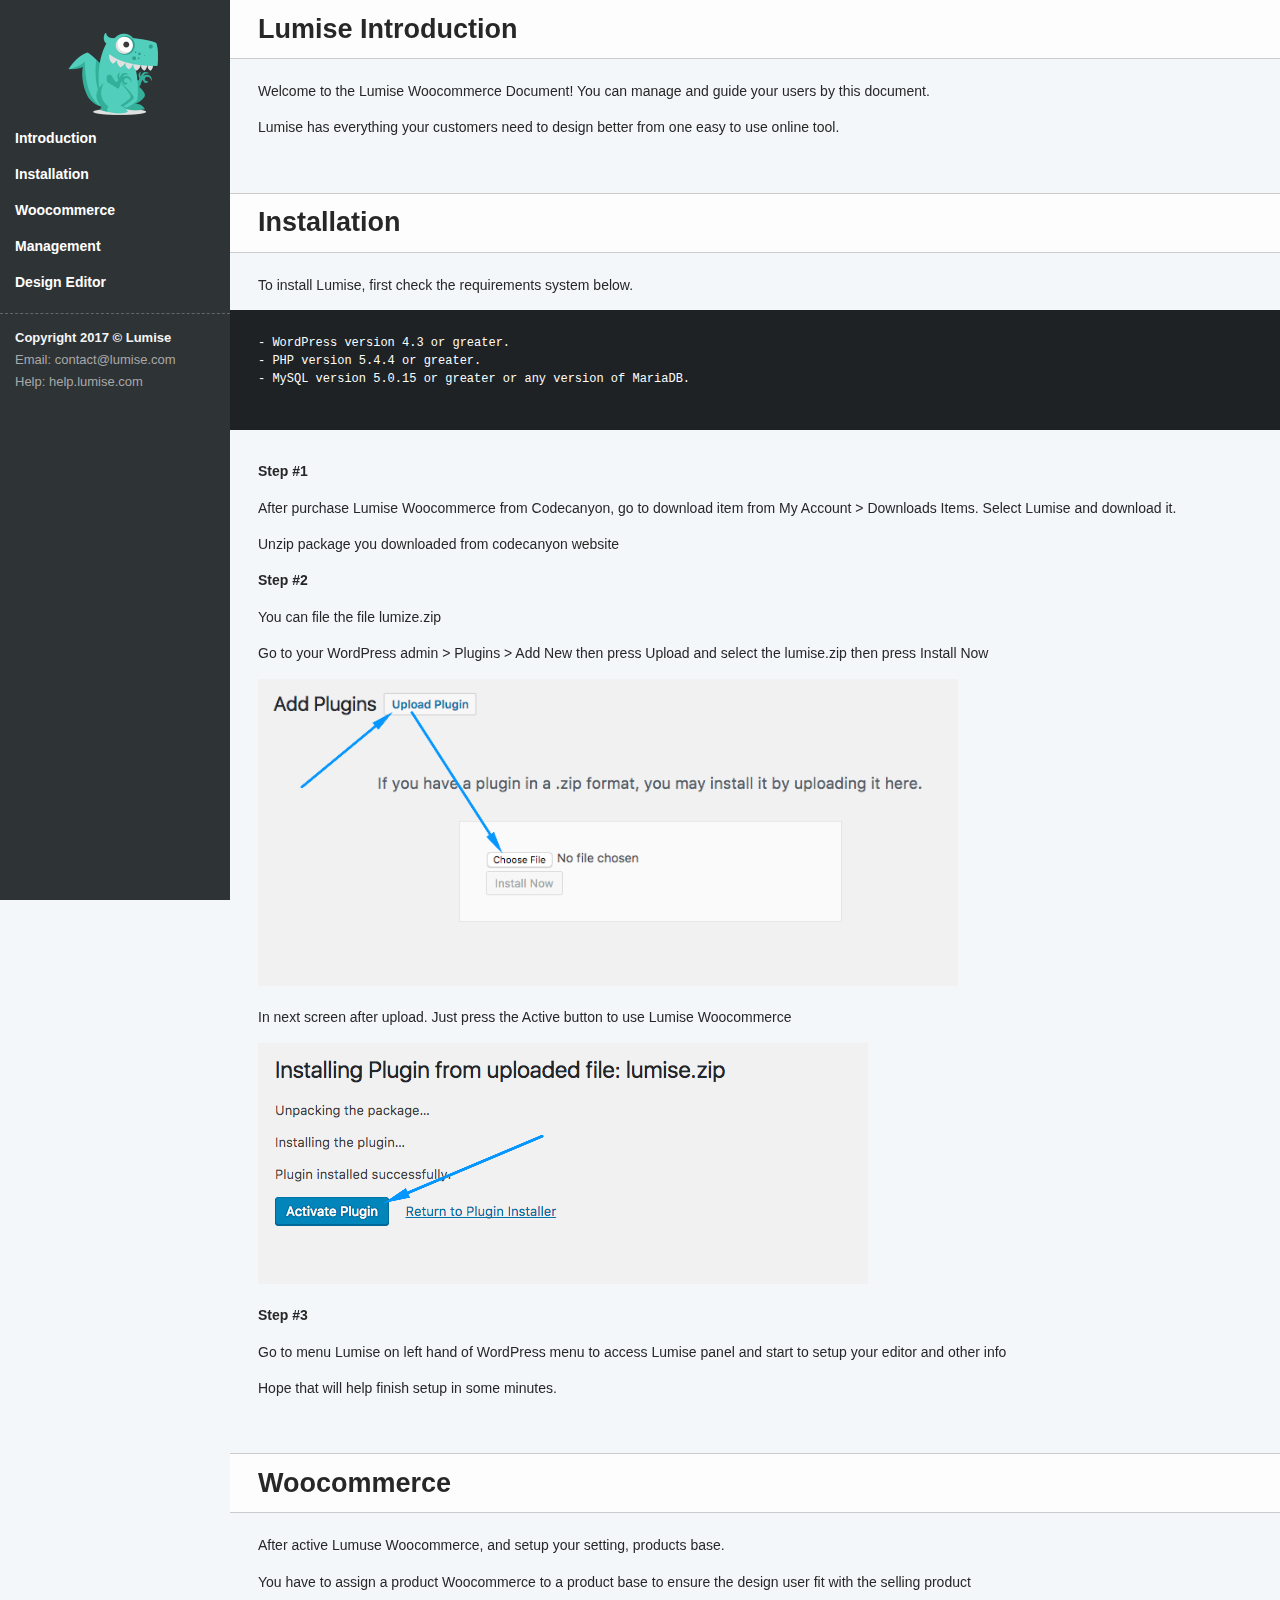
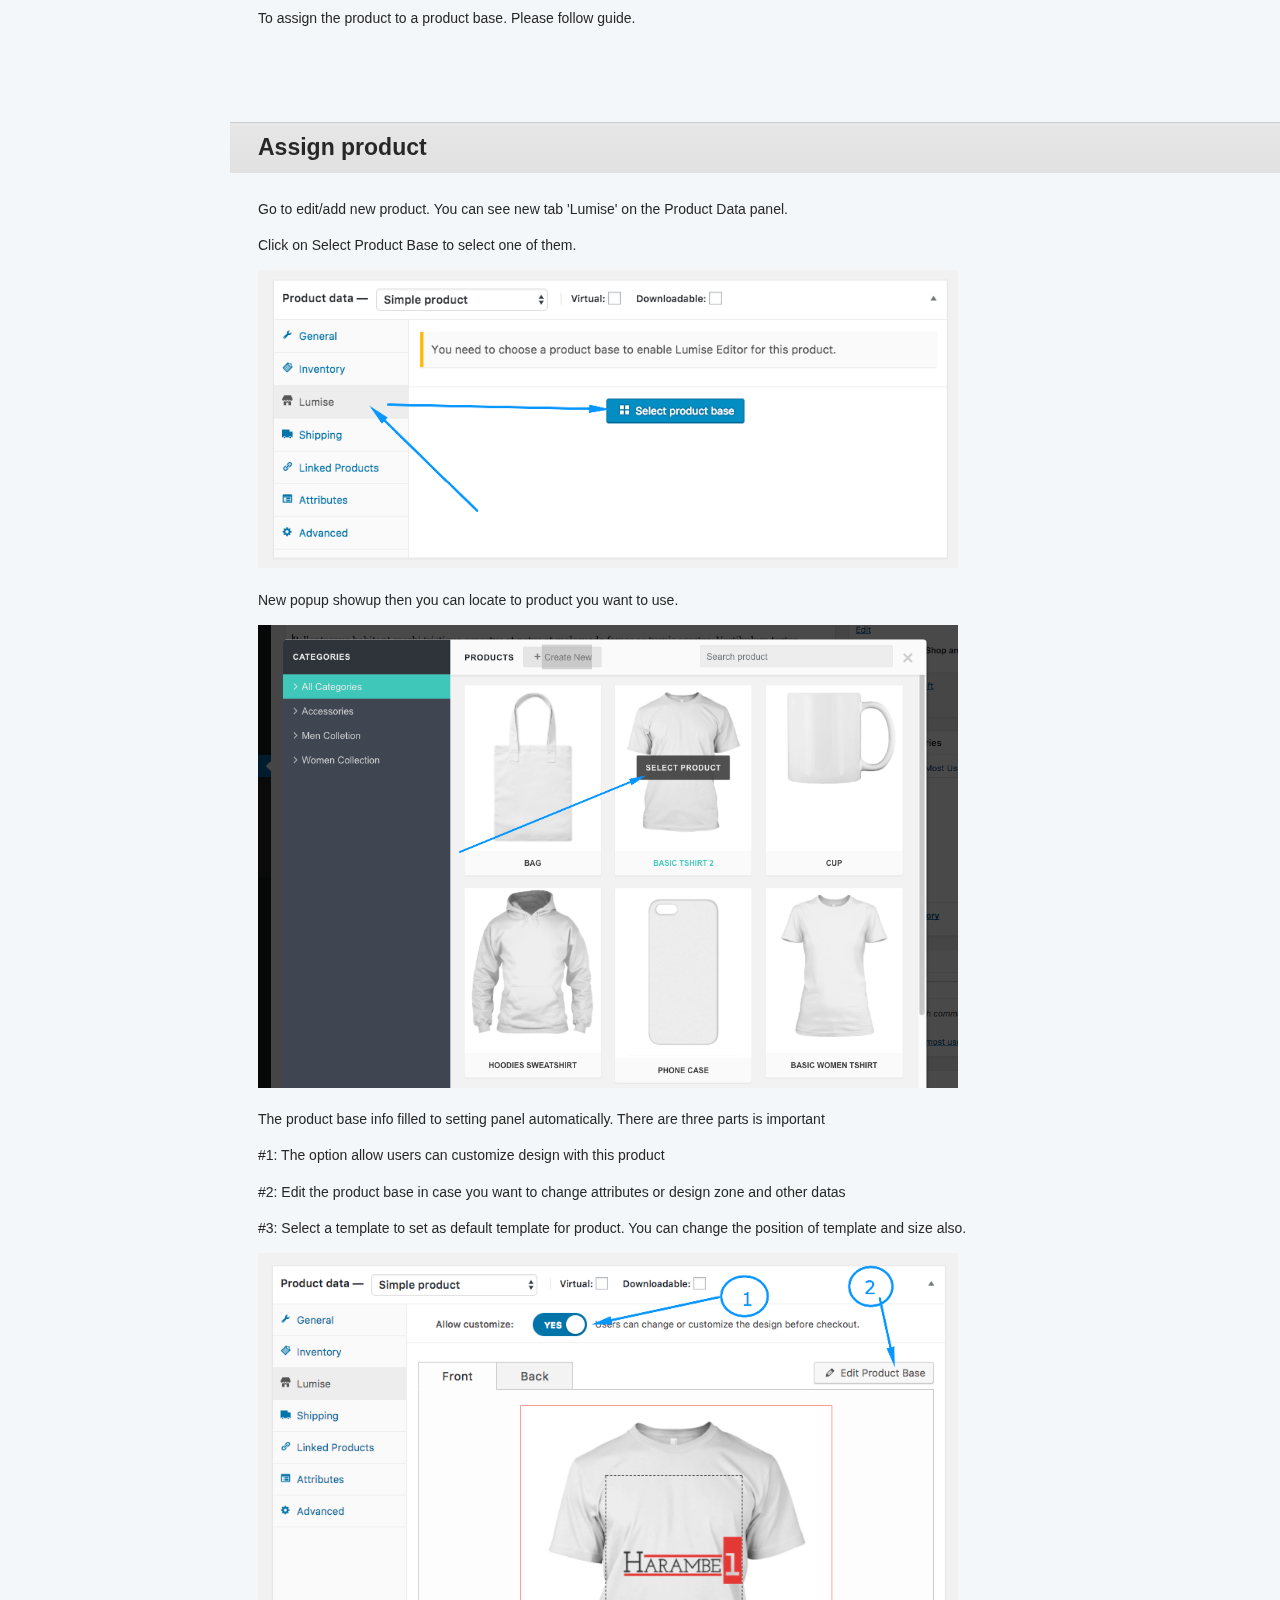
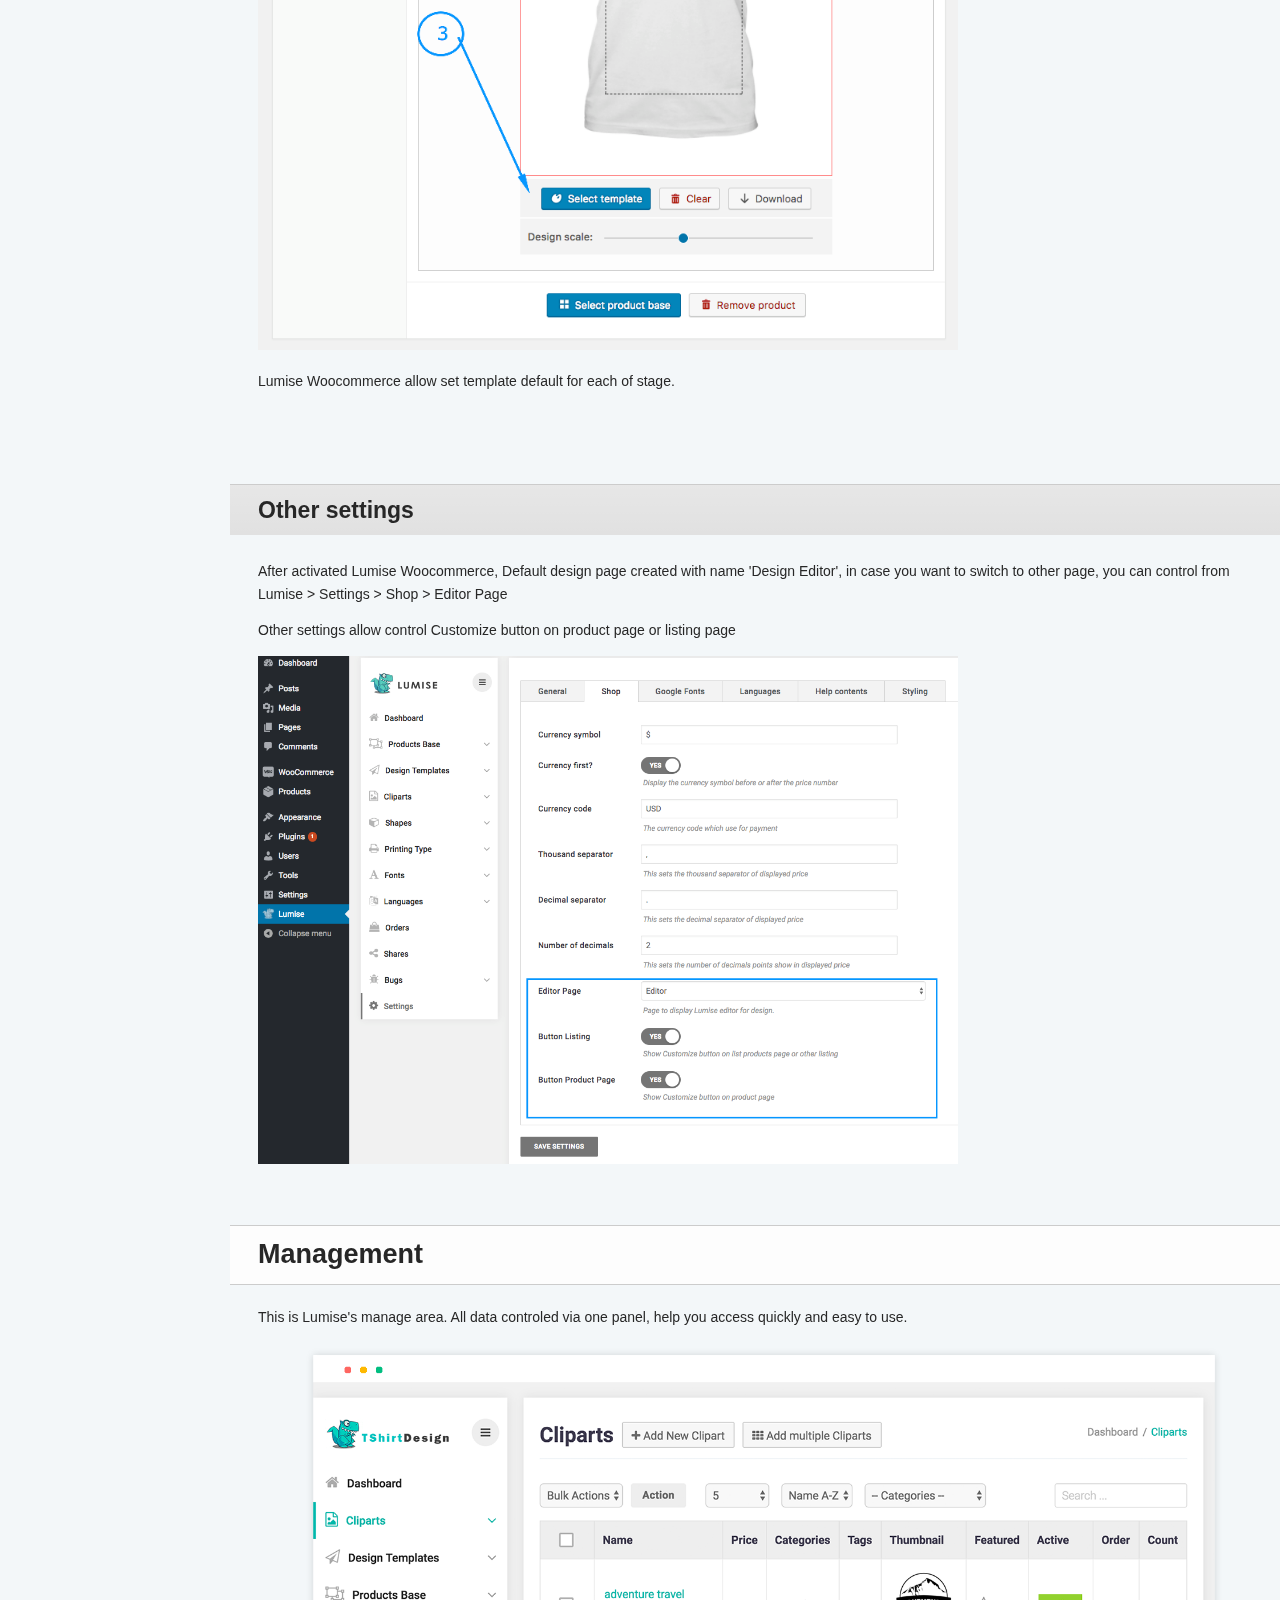
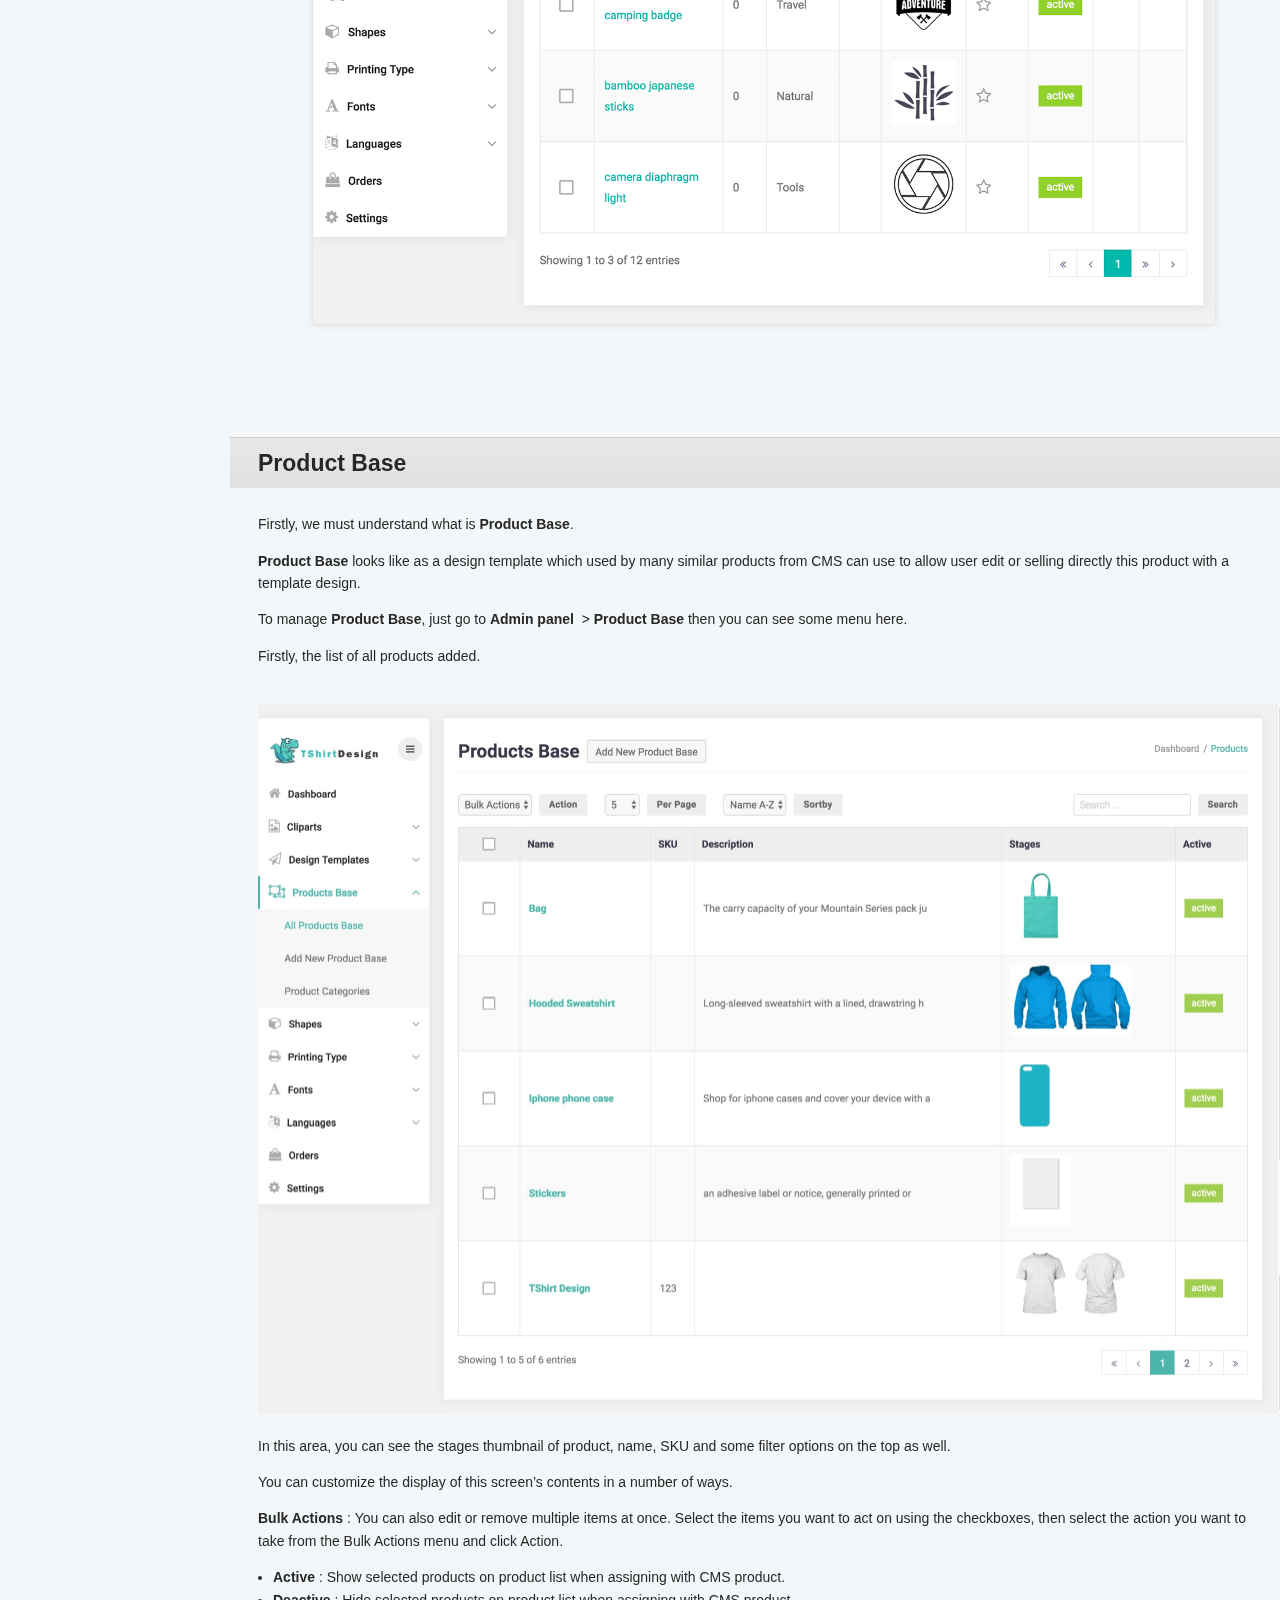
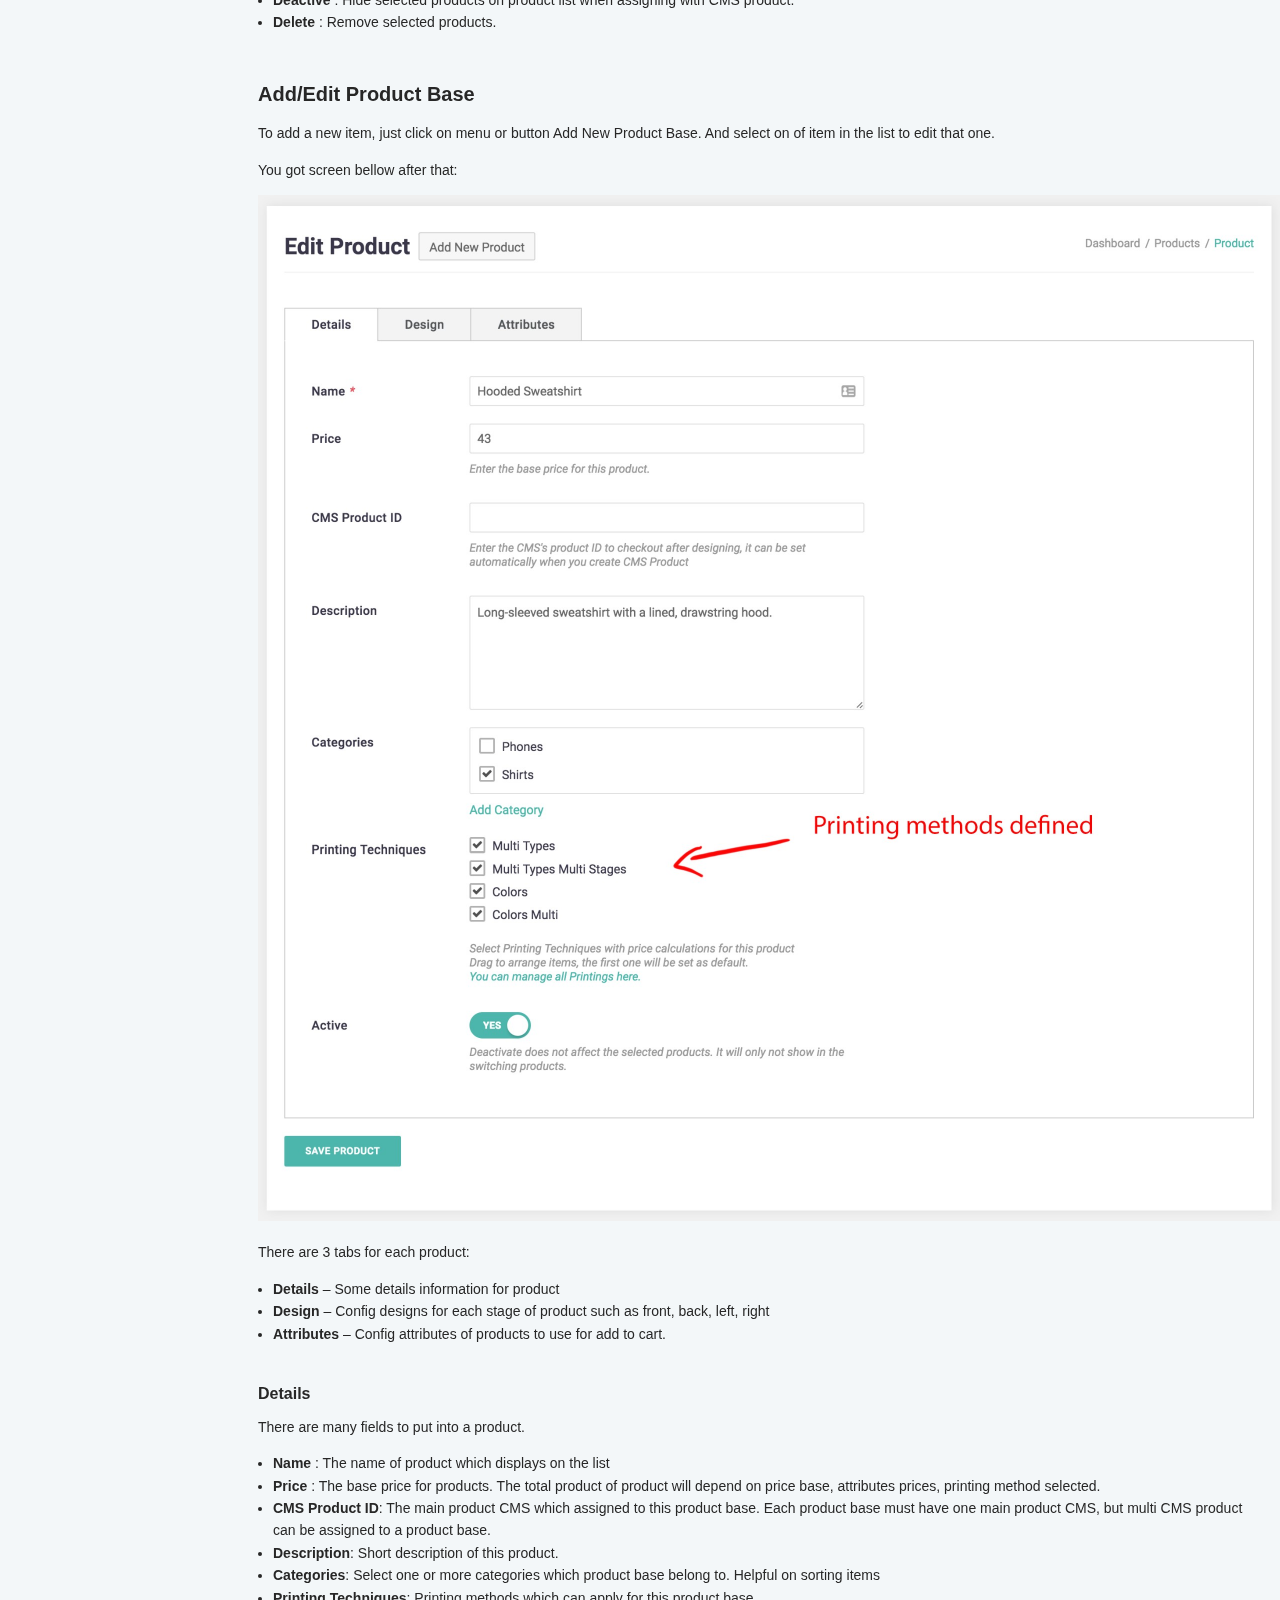
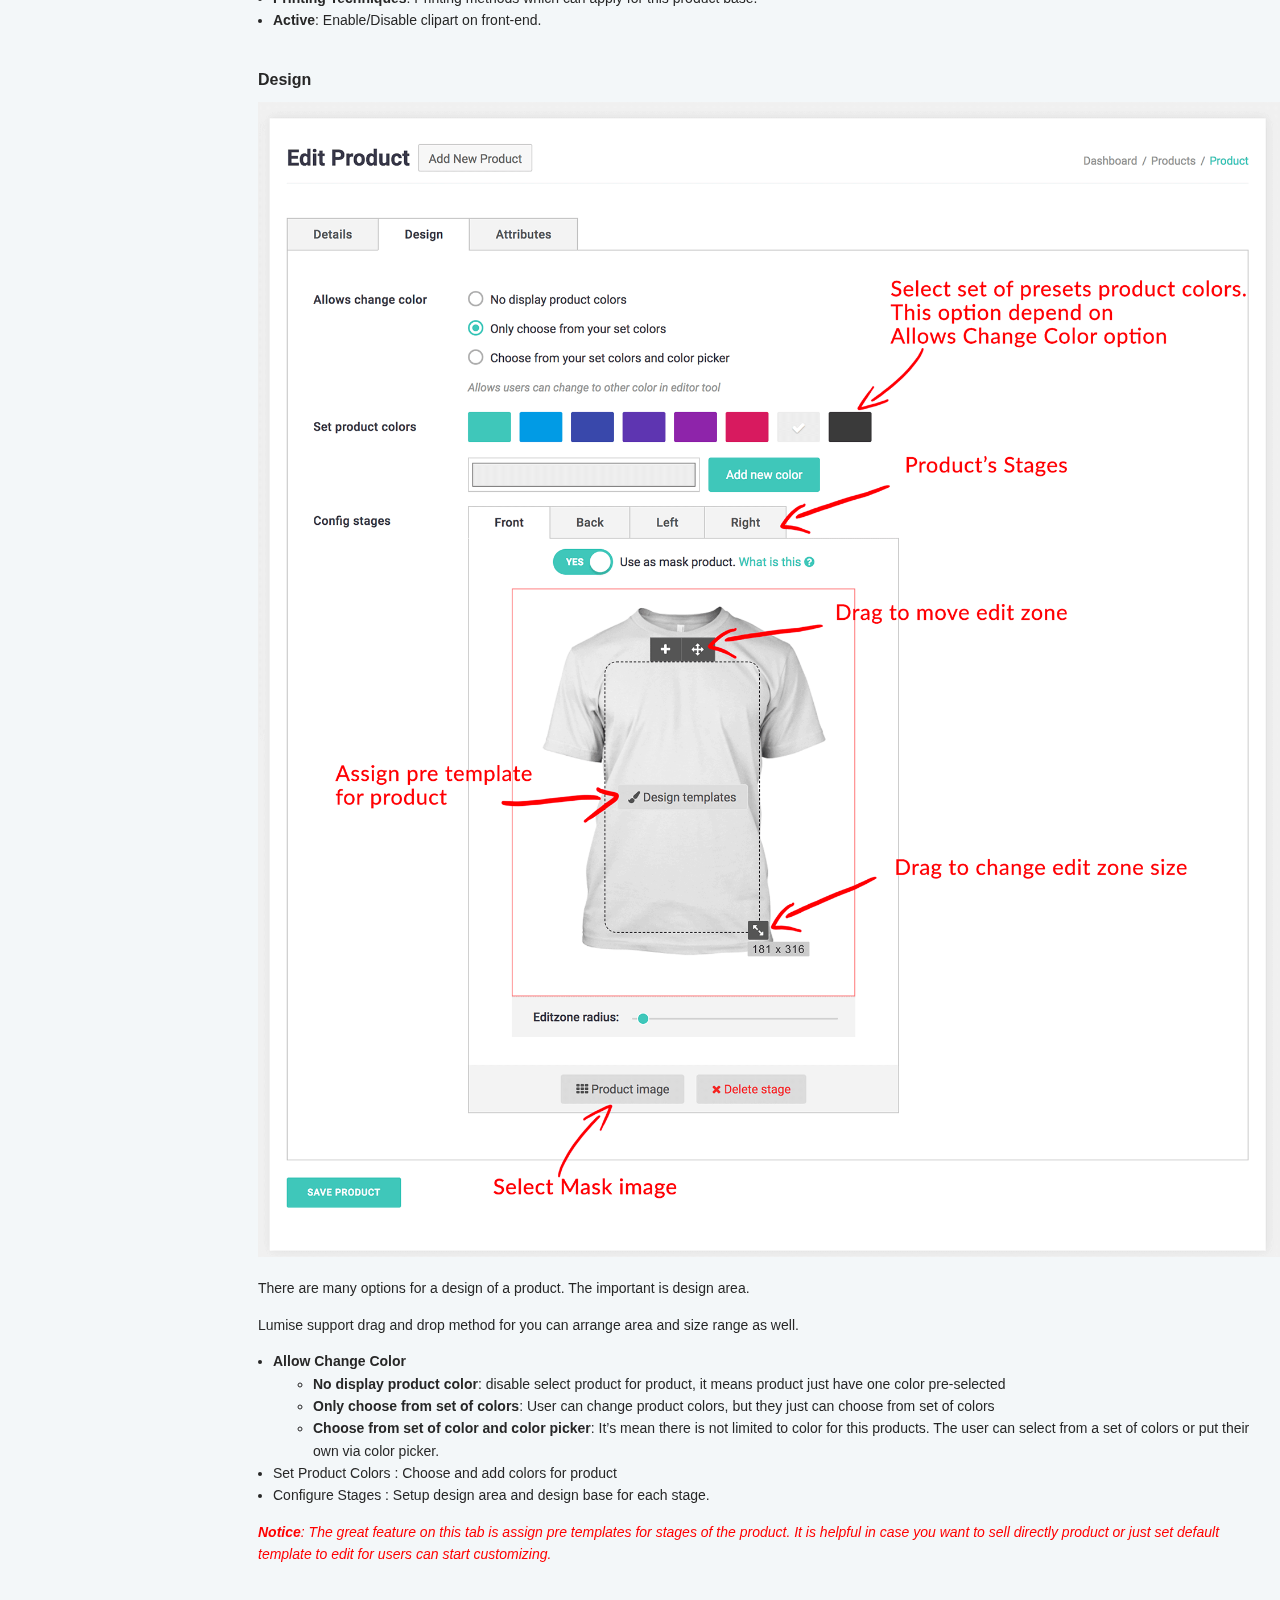
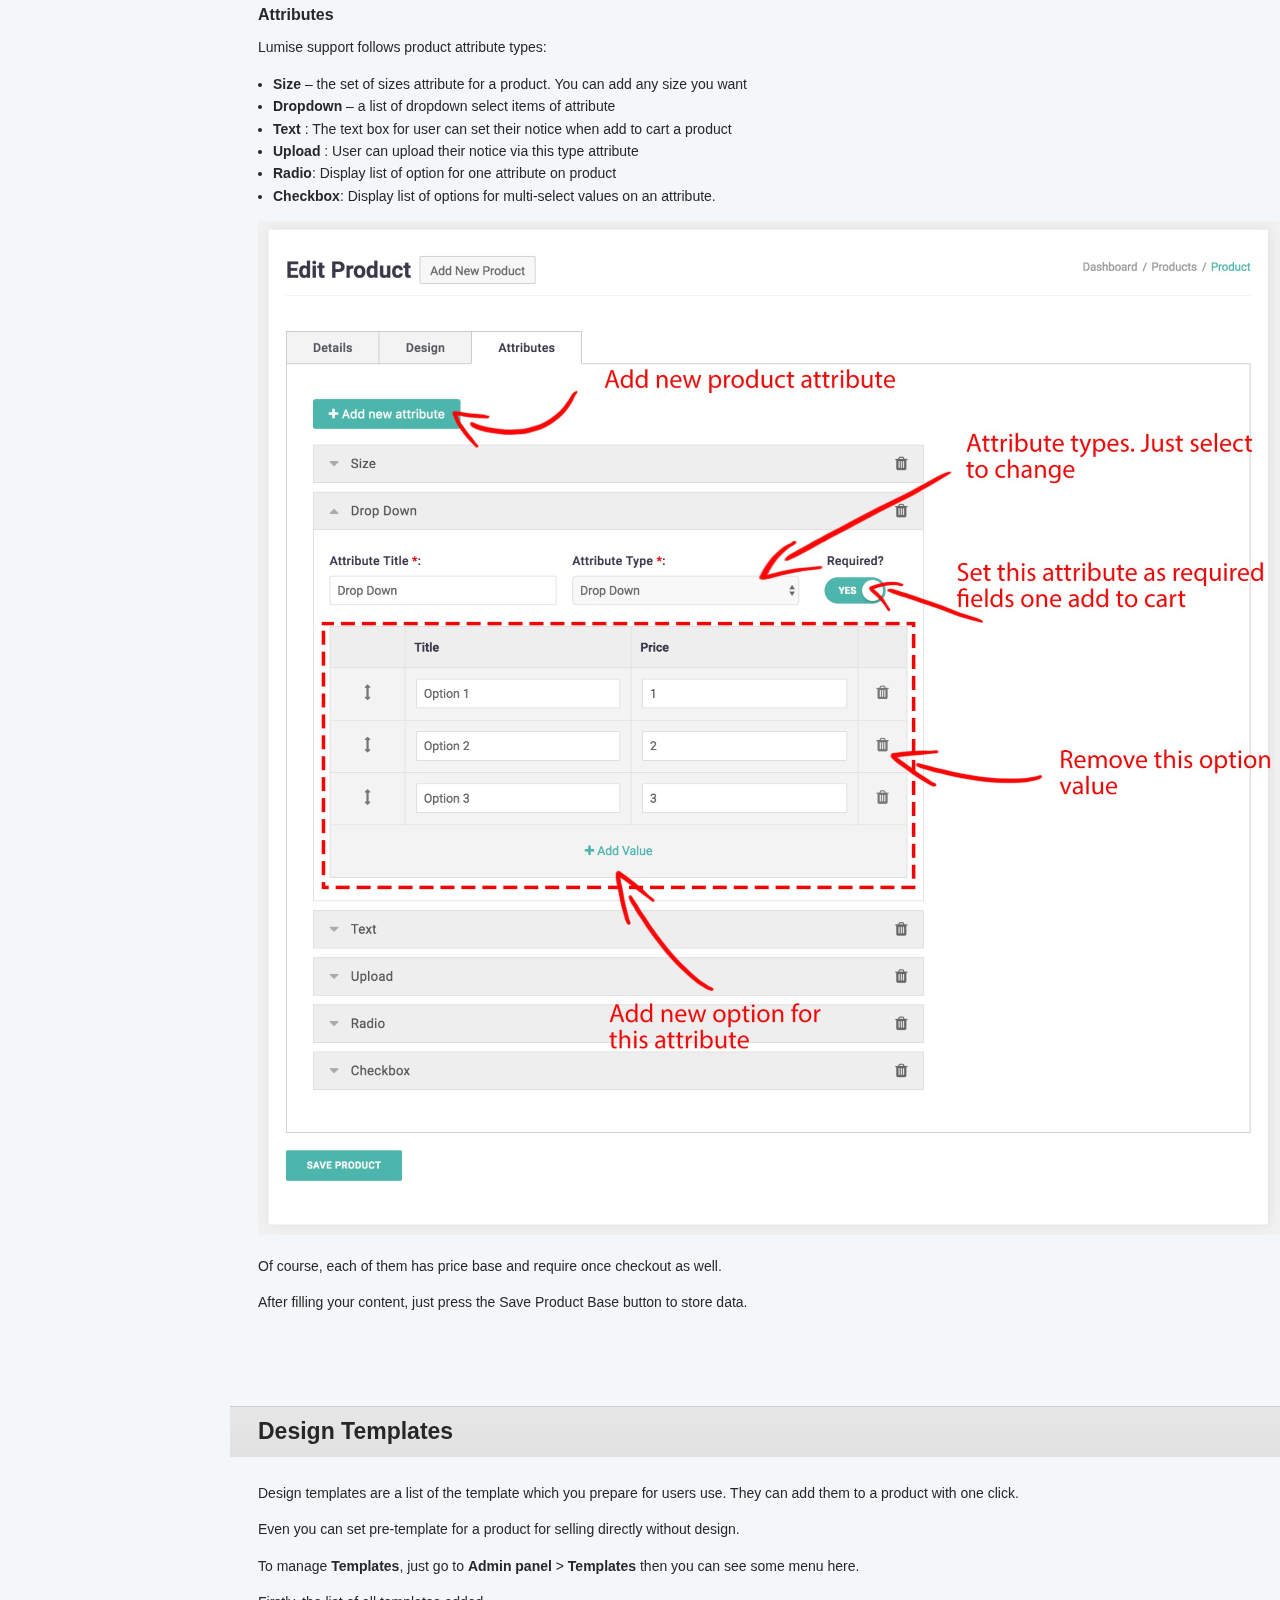
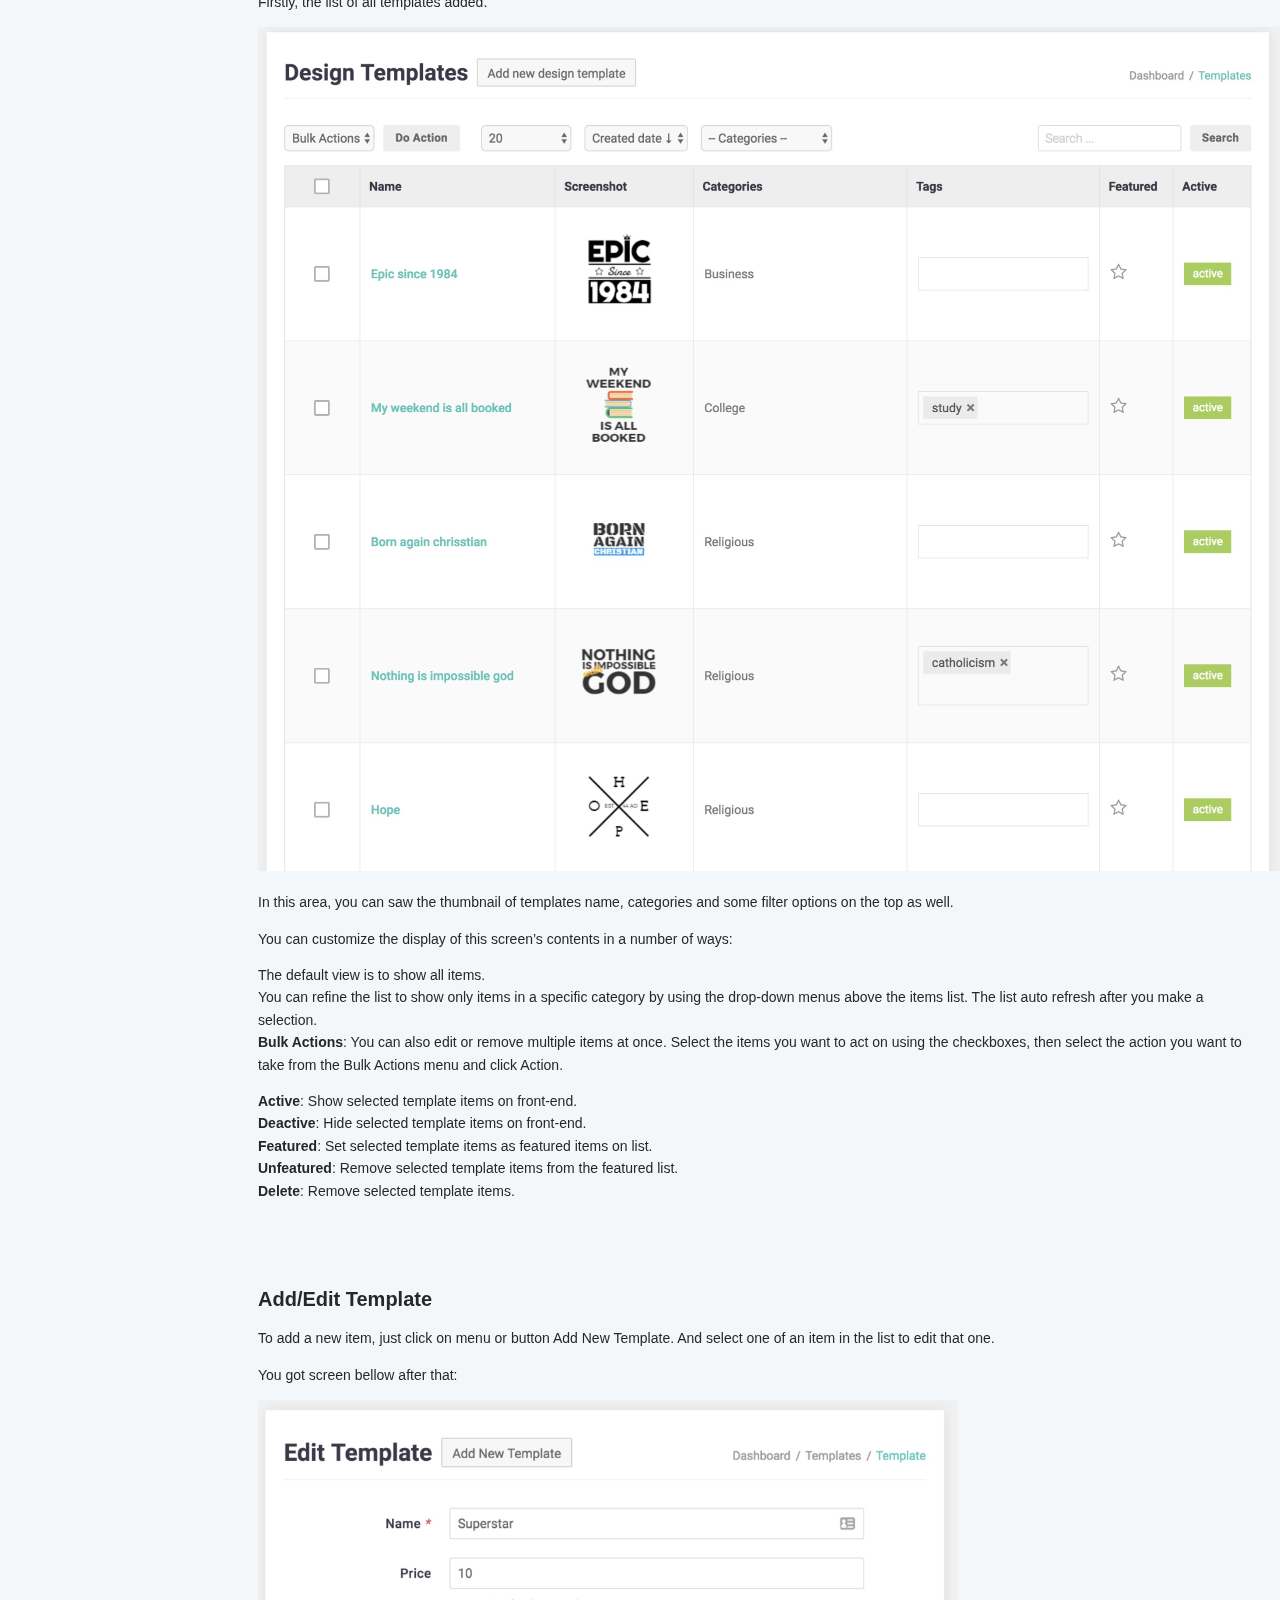
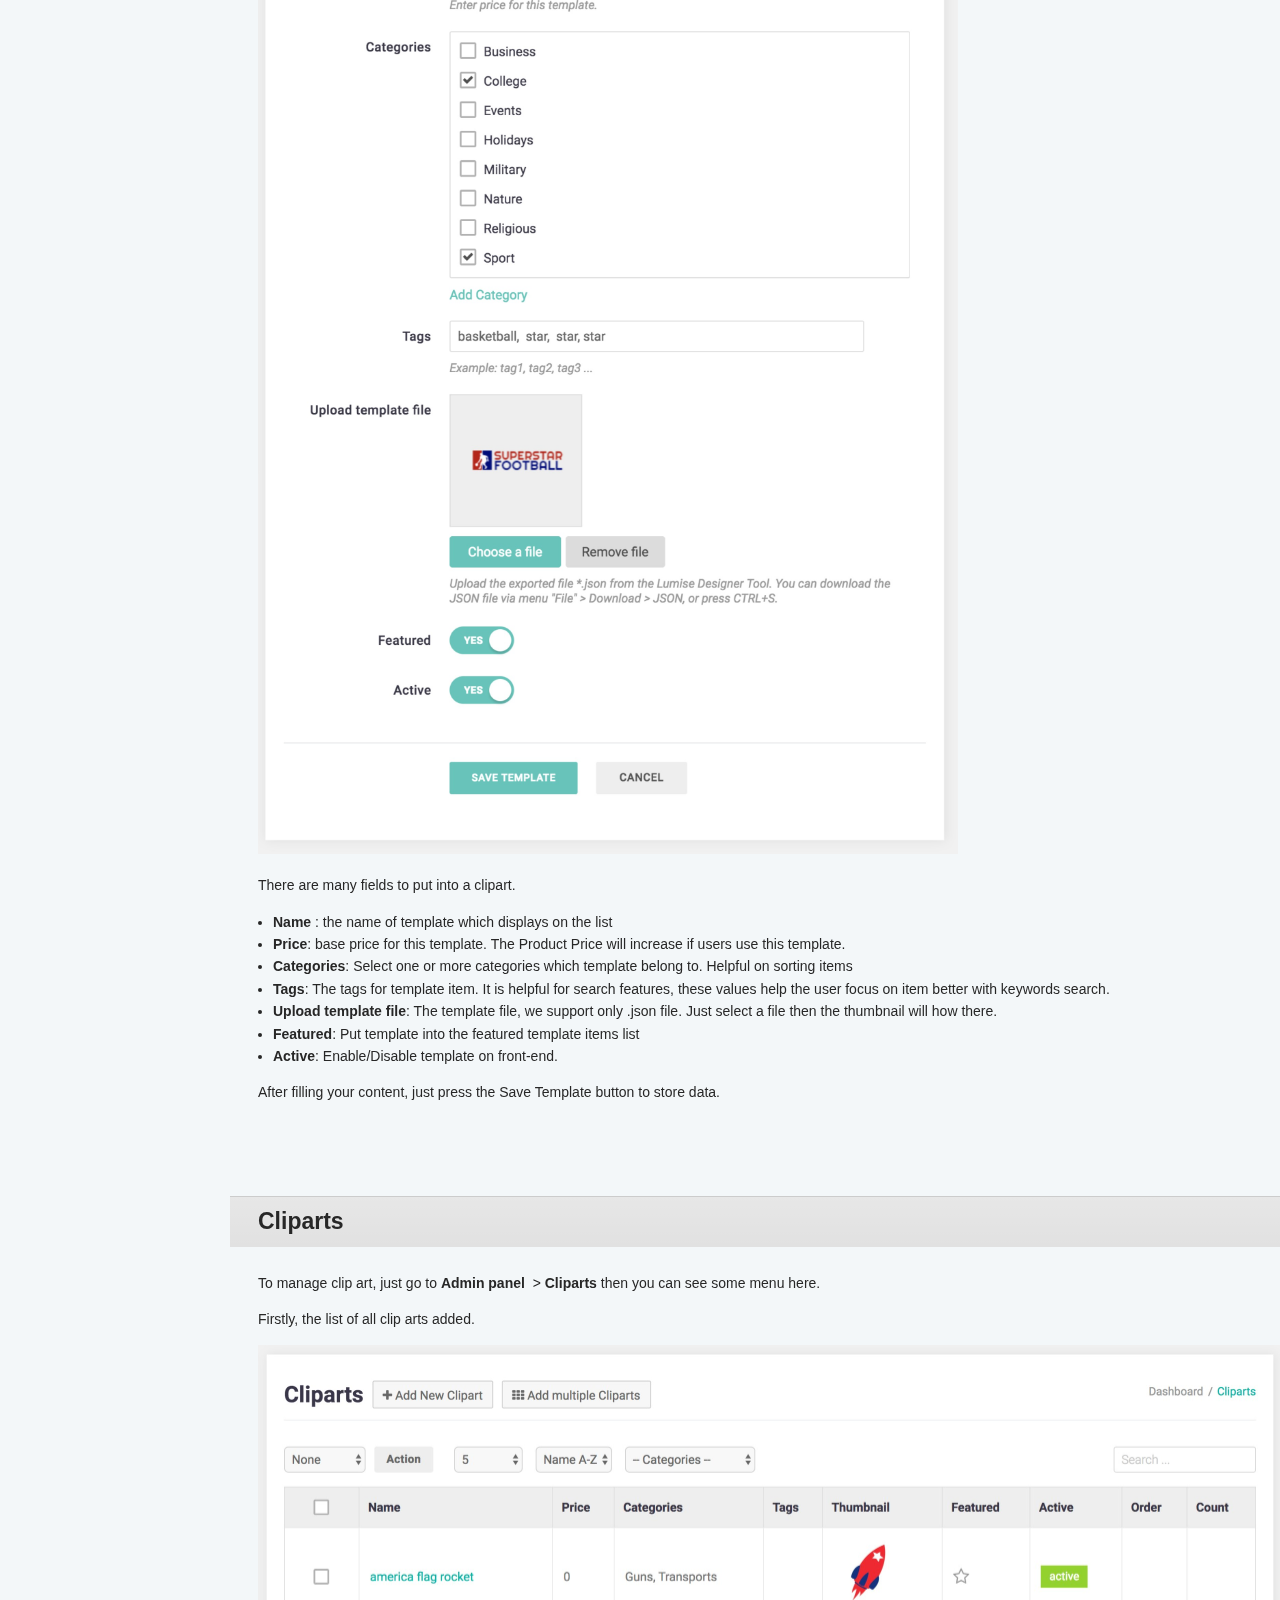
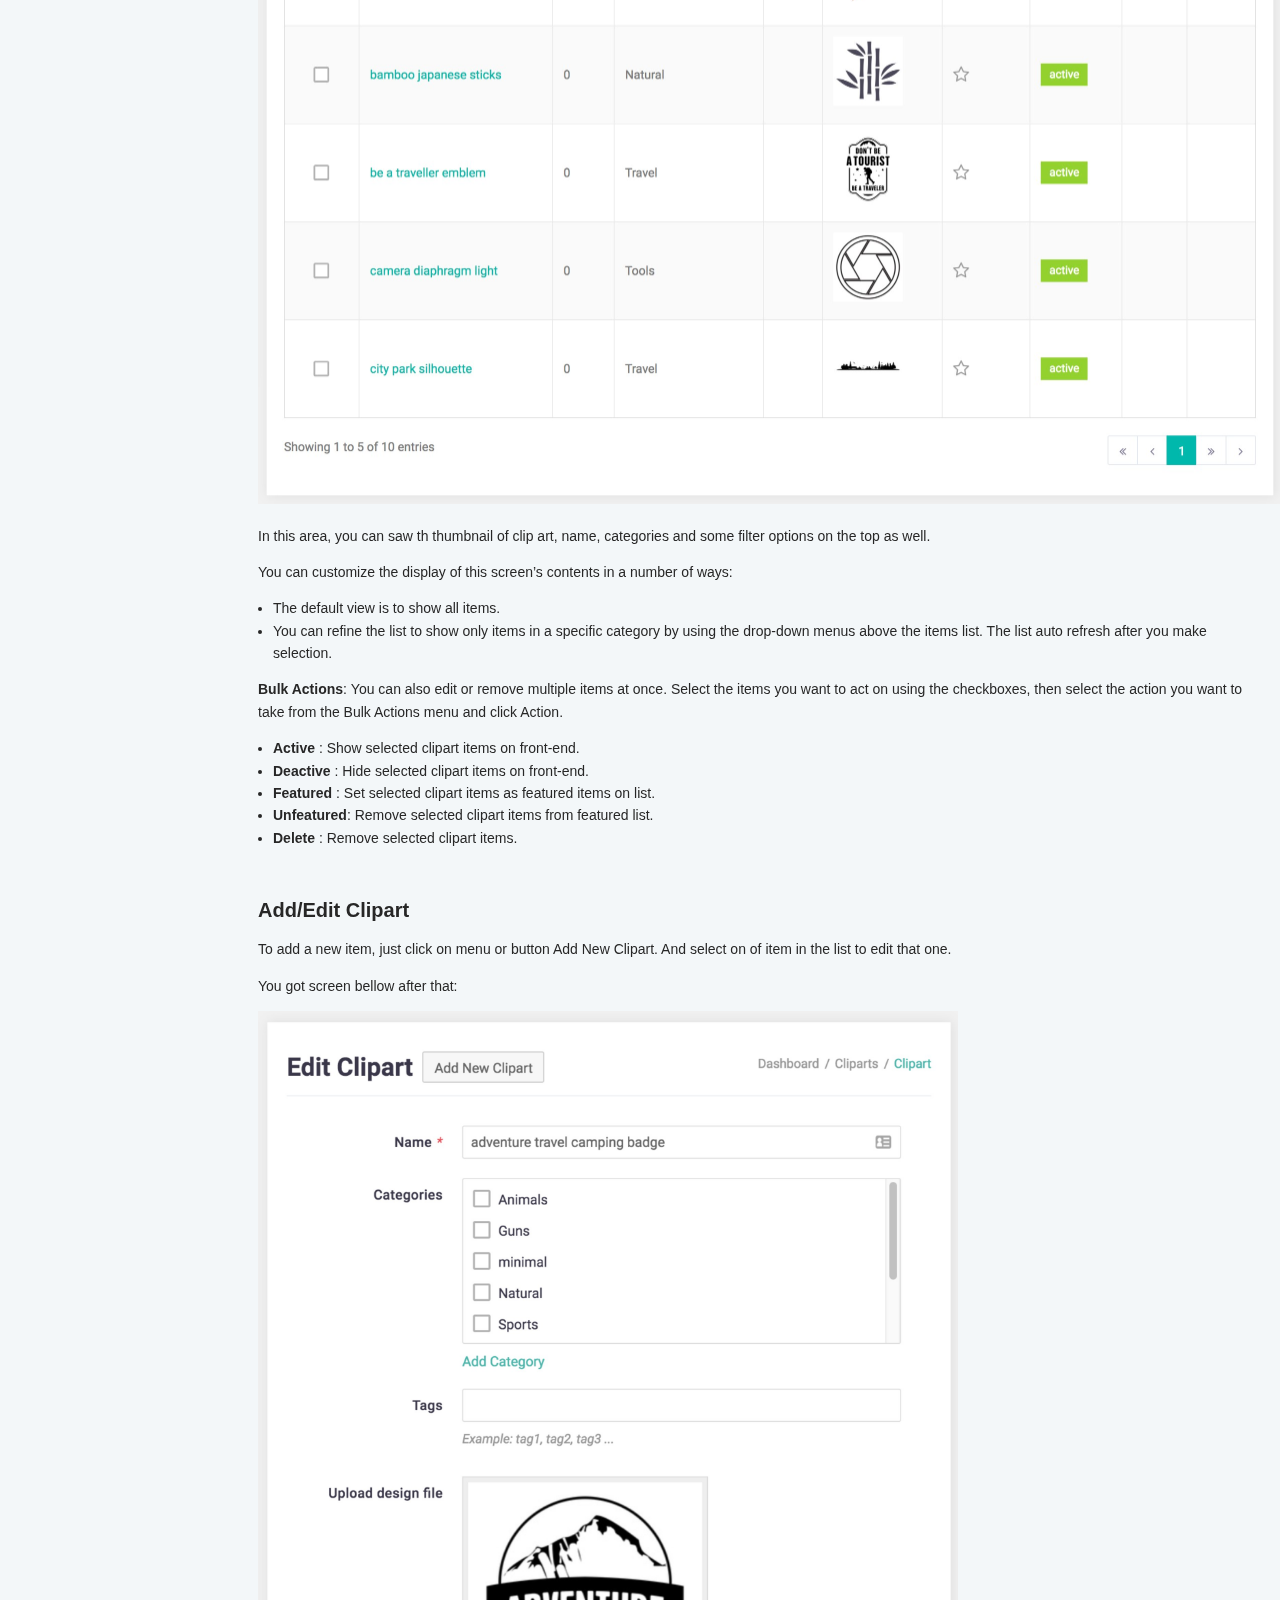
<file: Woocommerce/documentation/index.html>
<!DOCTYPE html>
<html>
	<head>
		<meta charset="utf-8">
		<meta content="IE=edge,chrome=1" http-equiv="X-UA-Compatible">
		<meta name="viewport" content="width=device-width, initial-scale=1, maximum-scale=1">
		<title>Lumise Woocommerce Documentation</title>
		<link href="assets/css/screen.css" rel="stylesheet" media="screen"/>
		<link href="assets/css/print.css" rel="stylesheet" media="print"/>
		<script src="assets/js/jquery.min.js"></script>
		<script src="assets/js/all.js"></script>
	</head>
	<body class="index">
		<a href="#" id="nav-button">
			<span>
				Menu
				<img src="images/navbar.png" alt="Navbar"/>
			</span>
		</a>
		<div class="toc-wrapper">
			<img src="images/logo-200.png" class="logo" alt="Logo"/>
			<!--<div class="search">
				<input type="text" class="search" id="input-search" placeholder="Search">
			</div>
			<ul class="search-results"></ul>
		-->
			
			<div id="toc" class="toc-list">
				
			</div>
			<ul class="toc-footer">
				<li>
					<a href='https://www.lumise.com/'>Copyright 2017 &copy Lumise</a>
				</li>
				<li>
					Email: <a href="mailto:contact@lumise.com">contact@lumise.com</a>
				</li>
				<li>
					Help: <a href="https://help.lumise.com/" target="_blank">help.lumise.com</a>
				</li>
			</ul>
		</div>
		<div class="page-wrapper">
			<div class="content">
				<h1 id='introduction'>Lumise Introduction</h1>
				<p>Welcome to the Lumise Woocommerce Document! You can manage and guide your users by this document.</p>
				<p>Lumise has everything your customers need to design better from one easy to use online tool.</p>

				<h1 id='installation'>Installation</h1>
				<p>To install Lumise, first check the requirements system below.</p>
				<pre>
- WordPress version 4.3 or greater.
- PHP version 5.4.4 or greater.
- MySQL version 5.0.15 or greater or any version of MariaDB.
				</pre>

				<p></p>
				<p><strong>Step #1</strong></p>
				<p>After purchase Lumise Woocommerce from Codecanyon, go to download item from My Account &gt; Downloads Items. Select Lumise and download it.</p>
				<p>Unzip package you downloaded from codecanyon website</p>

				<p><strong>Step #2</strong></p>
				<p>You can file the file lumize.zip</p>
				<p>Go to your WordPress admin > Plugins > Add New then press Upload and select the lumise.zip then press Install Now</p>
				<p><img class="width-700" src="images/add_new.png"></p>
				<p>In next screen after upload. Just press the Active button to use Lumise Woocommerce</p>
				<p><img class="width-700" src="images/uploaded.png"></p>
				<p><strong>Step #3</strong></p>
				<p>Go to menu Lumise on left hand of WordPress menu to access Lumise panel and start to setup your editor and other info</p>
				
				<p>Hope that will help finish setup in some minutes.</p>
				
				<h1 id='woocommerce'>Woocommerce</h1>
				<p>After active Lumuse Woocommerce, and setup your setting, products base.</p>
				<p>You have to assign a product Woocommerce to a product base to ensure the design user fit with the selling product</p>
				<p>To assign the product to a product base. Please follow guide.</p>


				<h2 id='assign-product'>Assign product</h2>

				<p>Go to edit/add new product. You can see new tab 'Lumise' on the Product Data panel.</p>
				<p>Click on Select Product Base to select one of them.</p>
				<p><img class="width-700" src="images/tab.png" alt=""></p>
				<p>New popup showup then you can locate to product you want to use.</p>
				<p><img class="width-700" src="images/popup.png" alt=""></p>

				<p>The product base info filled to setting panel automatically. There are three parts is important</p>
				<p>#1: The option allow users can customize design with this product</p>
				<p>#2: Edit the product base in case you want to change attributes or design zone and other datas</p>
				<p>#3: Select a template to set as default template for product. You can change the position of template and size also.</p>
				<p><img class="width-700" src="images/assigned.png" alt=""></p>
				<p>Lumise Woocommerce allow set template default for each of stage.</p>

				<h2 id='woocommerce-others'>Other settings</h2>

				<p>After activated Lumise Woocommerce, Default design page created with name 'Design Editor', in case you want to switch to other page, you can control from Lumise > Settings > Shop > Editor Page</p>

				<p>Other settings allow control Customize button on product page or listing page</p>
				<p><img class="width-700" src="images/woo-settings.png" alt=""></p>


				<h1 id='management'>Management</h1>
				<p>This is Lumise's manage area. All data controled via one panel, help you access quickly and easy to use.</p>
				<p><img src="images/backend.png" alt=""></p>
				
				<h2 id='product-base'>Product Base</h2>
				
				<p>Firstly, we must understand what is <strong>Product Base</strong>.</p>
				<p><strong>Product Base</strong> looks like as a design template which used by many similar products from CMS can use to allow user edit or selling directly this product with a template design.</p>
				<p>To manage <strong>Product Base</strong>, just go to <strong>Admin panel</strong> &nbsp;&gt; <strong>Product Base</strong> then you can see some menu here.</p>
				<p>Firstly, the list of all products added.</p>
				<p><a href="images/cliparts.jpg"><br>
				</a><img src="images/products.jpg"/></p>
				<p>In this area, you can see the stages thumbnail of product, name, SKU and some filter options on the top as well.</p>
				<p>You can customize the display of this screen’s contents in a number of ways.</p>
				<p><strong>Bulk Actions</strong> :&nbsp;You can also edit or remove multiple items at once. Select the items you want to act on using the checkboxes, then select the action you want to take from the Bulk Actions menu and click Action.</p>
				<ul>
				<li><strong>Active</strong> :&nbsp;Show selected products on product list when assigning with CMS product.</li>
				<li><strong>Deactive</strong> : Hide selected&nbsp;products on product list when assigning with CMS product.</li>
				<li><strong>Delete</strong> : Remove selected products.</li>
				</ul>
				<h3>Add/Edit Product Base</h3>
				<p>To add a&nbsp;new item, just click on menu or button Add New Product Base. And select on of item in the list to edit that one.</p>
				<p>You got screen bellow after that:</p>
				<p><img src="images/product-details.jpg" alt=""></p>
				<p>There are 3 tabs for each product:</p>
				<ul>
				<li><strong>Details</strong> – Some details information for product</li>
				<li><strong>Design</strong> – Config designs for each stage of product such as front, back, left, right</li>
				<li><strong>Attributes</strong> – Config attributes of products to use for add to cart.</li>
				</ul>
				<h4>Details</h4>
				<p>There are many fields to put into a product.</p>
				<ul>
				<li><strong>Name</strong> : The name of product which displays on the list</li>
				<li><strong>Price</strong> : The base price for products. The total product of product will depend on price base, attributes prices, printing method selected.</li>
				<li><strong>CMS Product ID</strong>: The main product CMS which assigned to this product base. Each product base must have one main product CMS, but multi CMS product can be assigned to a product base.</li>
				<li><strong>Description</strong>: Short description of this product.</li>
				<li><strong>Categories</strong>: Select one or more categories which product base belong to. Helpful on sorting items</li>
				<li><strong>Printing Techniques</strong>: Printing methods which can apply&nbsp;for this product base.</li>
				<li><strong>Active</strong>: Enable/Disable clipart on front-end.</li>
				</ul>
				<h4>Design</h4>
				<p><img src="images/product-design.png" alt=""></p>
				<p>There are many options for a design of a product. The important is design area.</p>
				<p>Lumise support drag and drop method for you can arrange area and size range as well.</p>
				<ul>
				<li><strong>Allow Change Color</strong>
				<ul>
				<li><strong>No display product color</strong>: disable select product for product, it means product just have one color pre-selected</li>
				<li><strong>Only choose from set of colors</strong>: User can change product colors, but they just can choose from set of colors</li>
				<li><strong>Choose from set of color and color picker</strong>: It’s mean there is not limited to color for this products. The user can select from a set of colors or put their own via color picker.</li>
				</ul>
				</li>
				<li>Set Product Colors : Choose and add colors for product</li>
				<li>Configure Stages : Setup design area and design base for each stage.</li>
				</ul>
				<p><span style="color: #ff0000;"><em><strong>Notice</strong>: The great feature on this tab is assign pre templates for stages of the product. It is&nbsp;helpful in case you want to sell directly product or just set default template to edit for users can start customizing.</em></span></p>

				<h4>Attributes</h4>
				<p>Lumise support follows product attribute types:</p>
				<ul>
				<li><strong>Size</strong> – the set of sizes attribute for a product. You can add any size you want</li>
				<li><strong>Dropdown</strong> – a list of dropdown select items of attribute</li>
				<li><strong>Text</strong> : The text box for user can set their notice when add to cart a product</li>
				<li><strong>Upload</strong> : User can upload their notice via this type attribute</li>
				<li><strong>Radio</strong>: Display list of option for one attribute on product</li>
				<li><strong>Checkbox</strong>: Display list of options for multi-select values on an attribute.</li>
				</ul>
				<p><img src="images/product-attributes.jpg" alt="" /></p>
				<p>Of course, each of them has price base and require once checkout as well.</p>
				<p>After filling your content, just press the Save Product Base button to store data.</p>



				<h2 id='design-templates'>Design Templates</h2>
				<p>Design templates are a list of the template which you prepare for users use. They can add them to a product with one click.</p>
				<p>Even you can set pre-template for a product for selling directly without design.</p>
				<p>To manage <strong>Templates</strong>, just go to <strong>Admin panel</strong> &gt; <strong>Templates</strong> then you can see some menu here.</p>
				<p>Firstly, the list of all templates added.</p>
				<p><img src="images/templates.jpg" alt=""/></p>
				<p>In this area, you can saw the thumbnail&nbsp;of templates name, categories and some filter options on the top as well.</p>
				<p>You can customize the display of this screen’s contents in a number of ways:</p>
				<p>The default view is to show all items.<br>
				You can refine the list to show only items in a specific category by using the drop-down menus above the items list. The list auto refresh after you make a selection.<br>
				<strong>Bulk Actions</strong>: You can also edit or remove multiple items at once. Select the items you want to act on using the checkboxes, then select the action you want to take from the Bulk Actions menu and click Action.</p>
				<p><strong>Active</strong>: Show selected template items on front-end.<br>
				<strong>Deactive</strong>: Hide selected template items on front-end.<br>
				<strong>Featured</strong>: Set selected template items as featured items on list.<br>
				<strong>Unfeatured</strong>: Remove selected template items from the featured list.<br>
				<strong>Delete</strong>: Remove selected template items.</p>
				<p>&nbsp;</p>

				<h3>Add/Edit Template</h3>
				<p>To add a new item, just click on menu or button Add New Template. And select one of an item in the list to edit that one.</p>
				<p>You got screen bellow after that:</p>
				<p><img src="images/template.jpg" alt="" class="width-700"></p>
				<p>There are many fields to put into a clipart.</p>
				<ul>
				<li><strong>Name</strong> : the name of template which displays on the list</li>
				<li><strong>Price</strong>: base price for this template. The Product Price will increase if users use this template.</li>
				<li><strong>Categories</strong>: Select one or more categories which template belong to. Helpful on sorting items</li>
				<li><strong>Tags</strong>: The tags for template item. It is helpful for search features, these values help the user focus on item better with keywords search.</li>
				<li><strong>Upload template file</strong>: The template file, we support only .json file. Just select a file then the thumbnail will how there.</li>
				<li><strong>Featured</strong>: Put template into the featured template items list</li>
				<li><strong>Active</strong>: Enable/Disable template on front-end.</li>
				</ul>
				<p>After filling your content, just press the Save Template button to store data.</p>


	
				<h2 id='cliparts'>Cliparts</h2>
				<p>To manage clip art, just go to <strong>Admin panel</strong> &nbsp;&gt; <strong>Cliparts</strong> then you can see some menu here.</p>
				<p>Firstly, the list of all clip arts added.</p>
				<p><img src="images/cliparts.jpg" alt="" /></p>
				<p>In this area, you can saw th thumbnail of clip art, name, categories and some filter options on the top as well.</p>
				<p>You can customize the display of this screen’s contents in a number of ways:</p>
				<ul>
				<li>The default view is to show all items.</li>
				<li>You can refine the list to show only items in a specific category by using the drop-down menus above the items list. The list auto refresh after you make selection.</li>
				</ul>
				<p><strong>Bulk Actions</strong>:&nbsp;You can also edit or remove multiple items at once. Select the items you want to act on using the checkboxes, then select the action you want to take from the Bulk Actions menu and click Action.</p>
				<ul>
				<li><strong>Active</strong> :&nbsp;Show selected clipart items on front-end.</li>
				<li><strong>Deactive</strong> : Hide selected clipart items on front-end.</li>
				<li><strong>Featured</strong> : Set selected clipart items&nbsp;as featured items on list.</li>
				<li><strong>Unfeatured</strong>: Remove selected clipart items&nbsp;from featured list.</li>
				<li><strong>Delete</strong> : Remove selected clipart items.</li>
				</ul>

				<h3>Add/Edit Clipart</h3>
				<p>To add a new item, just click on menu or button Add New Clipart. And select on of item in the list to edit that one.</p>
				<p>You got screen bellow after that:</p>
				<p><img src="images/clipart.jpg" alt="" class="width-700"/></p>
				<p>There are many fields to put into a clipart.</p>
				<ul>
				<li><strong>Name</strong> : the name of clipart which displays on the list</li>
				<li><strong>Categories</strong>: Select one or more categories which clipart belong to. Helpful on sorting items</li>
				<li><strong>Tags</strong>: The tags for clipart item. It is helpful for search features, these values help the user focus on item better with keywords search.</li>
				<li><strong>Upload design file</strong>: The clipart file, we support all media and SVG for clipart. Just select a file then the thumbnail will how there.</li>
				<li><strong>Price</strong>: base price for this clipart. The Product Price will increase if users use this clipart.</li>
				<li><strong>Featured</strong>: Put clipart into the featured clipart items list</li>
				<li><strong>Active</strong>: Enable/Disable clipart on front-end.</li>
				</ul>
				<p>After filling your content, just press the Save Clipart button to store data.</p>
				<h4>Add multi cliparts</h4>
				<p>If you have a big number of clipart items, you can upload them via the multi upload features.</p>
				<p>Just click on <strong>Add Multiple Cliparts</strong> button on the top of list page.</p>
				<p>Then you have screenshot popup</p>
				<p><img src="images/cliparts-multi-1.jpg" alt=""/></p>
				<p>Just select then or drag your file there, other stuff Lumise will handle them.</p>

				<h3>Categories</h3>
				<p>To filter or for quick reaching them, we can assign them to categories.</p>
				<p>To manage theme, just go to Cliparts &gt; Categories</p>
				<p><img src="images/categories.jpg" alt=""  class="width-700"/></p>
				<p>Similar the clipart items, we have the filter and bulk action on this screen. You can reach to items easily by sort by and pagination.</p>
				<p><strong>Bulk Actions</strong>:&nbsp;You can also remove multiple items at once. Select the items you want to act on using the checkboxes, then select the action you want to take from the Bulk Actions menu and click Action.</p>
				<h4>Add/Edit Category</h4>
				<p>To add a new item, just click on button Add New Category.&nbsp;You got screen bellow after that:</p>
				<p><img src="images/category.jpg" alt=""  class="width-700"/></p>
				<p>There are many fields to put into a category.</p>
				<ul>
				<li><strong>Name</strong> : the name of clipart category which displays on the list</li>
				<li><strong>Parent</strong>: Select parent category for this one.</li>
				<li><strong>Thumbnail</strong>: The picture of the category which displays on the list categories of frontend.</li>
				</ul>
				<p>After filling your content, just press the Save Category button to store data.</p>

				<h3>Tags</h3>

				<p>To help the user more friendly and quickly reach to clipart, you should assign them to tags.</p>
				<p>To manage tags, just go ti <strong>Cliparts</strong> &gt; <strong>Tags</strong></p>
				<p><img src="images/tags.jpg" alt=""/></p>
				<p>Similar the clipart&nbsp;items, we have a filter and bulks action on this screen. You can reach to items easily by sort by and pagination.</p>
				<p><strong>Bulk Actions</strong> :&nbsp;You can also remove multiple items at once. Select the items you want to act on using the checkboxes, then select the action you want to take from the Bulk Actions menu and click Action.</p>

				<h4>Add/Edit Tag</h4>
				<p>To add a&nbsp;new item, just click on button Add New Tags.&nbsp;You got screen bellow after that:</p>
				<p><img src="images/tag.jpg" alt="" class="width-700"/></p>
				<p>There are many fields to put into a category.</p>
				<ul>
				<li><strong>Name</strong> : the name of tag which displays on the list tags when adding new clipart</li>
				</ul>
				<p>After filling your content, just press the Save Tag button to store data.</p>


				<h2 id='shapes'>Shapes</h2>
				
				<p>A shape is the form of an object or its external boundary, outline, or external surface, as opposed to other properties such as color, texture, or material composition. Lumise support you add shapes from an SVG format.</p>
				<p>To manage them, just go to <strong>Admin Panel</strong> &gt; <strong>Shapes</strong></p>
				<p><img src="images/shapes.jpg" alt=""/></p>
				<p>In this area, you can see the shape thumbnail, name, status and some filter options on the top as well.</p>
				<p><strong>Builk Actions</strong> :&nbsp;You can also edit or remove multiple items at once. Select the items you want to act on using the checkboxes, then select the action you want to take from the Bulk Actions menu and click Action.</p>
				<ul>
				<li><strong>Active</strong> :&nbsp;Show selected shapes on shapes list on design frontend view.</li>
				<li><strong>Deactive</strong> : Hide selected shapes on design frontend view.</li>
				<li><strong>Delete</strong> : Remove selected shapes.</li>
				</ul>
				<h3>Add/Edit Shape</h3>
				<p>To add a new item, just click on menu or button Add New Shape. And select on of item in the list to edit that one.</p>
				<p>You got screen bellow after that:</p>
				<p><img src="images/shape.jpg" alt=""  class="width-700"/></p>
				<p>There are some fields to put into a shape.</p>
				<ul>
				<li><strong>Name</strong> : The name of shape which displays on the list</li>
				<li><strong>Content</strong> : The SVG content you got from svg file or somewhere. Just paste them in here and see the preview.</li>
				<li><strong>Order :&nbsp;</strong>The ordering of shape in the list.</li>
				<li><strong>Active</strong>: Enable/Disable shape on front-end.</li>
				</ul>
				<p>After filling your content, just press the Save Shape button to store data.</p>




				<h2 id='printing-type'>Printing Type</h2>

				<p>In industrial printing, there are many methods to process production design. Each product has&nbsp;own methods as well.</p>
				<p>You have to create methods for users select when purchasing a product.</p>
				<p>To manage them, just go to <strong>Admin Panel</strong> &gt; <strong>Printing Types</strong></p>
				<p><img src="images/printings.jpg" alt=""/></p>
				<p>In this area, you can see the printing thumbnail, name, description and some filter options on the top as well.</p>
				<p><strong>Bulk Actions</strong>:&nbsp;You can also edit or remove multiple items at once. Select the items you want to act on using the checkboxes, then select the action you want to take from the Bulk Actions menu and click Action.</p>
				<ul>
				<li><strong>Delete</strong>: Remove selected printing methods.</li>
				</ul>

				<h3>Add/Edit Printing</h3>
				<p>To add a new item, just click on menu or button Add New Printing. And select on of item in the list to edit that one.</p>
				<p>You got screen bellow after that:</p>
				<p><img src="images/printing.jpg" alt=""/></p>
				<p>There are some fields to put into a method.</p>
				<ul>
				<li><strong>Printing Title</strong>: The name of method which displays the list</li>
				<li><strong>Printing thumbnail</strong>: Upload your own preview thumbnail for this method.</li>
				<li><strong>Description:&nbsp;</strong>Some describe text for this method.</li>
				<li><strong>Calculate Price</strong>: The config for price calculate a price for this method.</li>
				<li><strong>Active</strong>: Enable/Disable shape on front-end.</li>
				</ul>
				<p>After filling your content, just press the Save Printing button to store data.</p>

				<h3><strong>Calculate Price</strong></h3>
				<p>Each method has own way to calculate the price. The Lumise provide some options to enable that.</p>
				<p>Firstly, Lumise allows you select format to calculate price base on values on each stage or from all values of stages via option <strong>Allow setup price for each stages</strong> setting. When turning on it, you can see more stages option show on current option calculate.</p>
				<p><strong>We have some options calculate as:</strong></p>
				<ul>
				<li>Base on a number of resources: Text, Clipart, Images, Uploaded Image…</li>
				<li>Base on number of colors: 1 Color, 2 Color or full color</li>
				<li>Base on size of print production: A1, A2,…A6</li>
				<li>Fixed price for each quantity</li>
				</ul>
				<p>Of course, all options base on the quantity range which user want to orders.</p>
				<p>For example, Their design has 2 colors and they order 7 products. And base price of product is $10</p>
				<p>We have calculated price table as:</p>
				<p><strong>quantity / 2 colors</strong></p>
				<p>———–</p>
				<p>5/0.5</p>
				<p>———–</p>
				<p>10/0.7</p>
				<p>So price for product is: <strong>(price base + option price )*quantity + printing price</strong> = $10*7 + 0.7 = $70.7</p>
				<p>option price :<i> equal 0 in this case.</i></p>
				<p>printing price : <i>0.7 because quanity in range of 5 and 10, So it take price of 10.</i></p>



				<h2 id='fonts'>Fonts</h2>
				<p>Provide more text style for users is the great feature. Lumise supports add custom fonts which are not available on Google Fonts API.</p>
				<p>To manage them, just go to <strong>Admin Panel</strong> &gt; <strong>Fonts</strong></p>
				<p><img src="images/fonts.jpg" alt=""/></p>
				<p>In this area, you can see the font preview, name, status and some filter options on the top as well.</p>
				<p><strong>Bulk Actions</strong>:&nbsp;You can also edit or remove multiple items at once. Select the items you want to act on using the checkboxes, then select the action you want to take from the Bulk Actions menu and click Action.</p>
				<ul>
				<li><strong>Active</strong>:&nbsp;Show selected fonts on shapes list on design frontend view.</li>
				<li><strong>Deactivate</strong>: Hide selected fonts on design frontend view.</li>
				<li><strong>Delete</strong>: Remove selected fonts.</li>
				</ul>

				<h3>Add/Edit Font</h3>
				<p>To add a new item, just click on menu or button Add New Font or select on of item in the list to edit that one.</p>
				<p>You got screen bellow after that:</p>
				<p><img src="images/font.jpg" alt="" class="width-700"/></p>
				<p>There are some fields to put into a shape.</p>
				<ul>
				<li><strong>Name</strong>: The name of font which displays on the list</li>
				<li><strong>Upload Font</strong>: Select your font file to add into the system.</li>
				<li><strong>Active</strong>: Enable/Disable font on front-end.</li>
				</ul>
				<p>After filling your content, just press the Save Font button to store data.</p>


				<h2 id='ma-languages'>Languages</h2>

				<p>Make your own language for the app is an important thing to focus local users.</p>
				<p>In default, the Lumise support English language. There is language config on the system for you can add other translation as well.</p>
				<p><img src="images/languages.jpg" alt=""/</p>
				<p>In this area, you can see the text and text translated and some filter options on the top as well.</p>
				<p><strong>Bulk Actions</strong>:&nbsp;You can also edit or remove multiple items at once. Select the items you want to act on using the checkboxes, then select the action you want to take from the Bulk Actions menu and click Action.</p>
				<ul>
				<li><strong>Delete</strong>: Remove texts selected</li>
				</ul>

				<h3>Add New Language</h3>
				<p>Just go to <strong>Admin Panel</strong> &gt; <strong>Languages</strong>. To enable your language, just click on the <strong>Add New Language</strong></p>
				<p>You get screen bellow:</p>
				<p><img src="images/language-add.jpg" alt=""/></p>
				<p>From that screen, you just need to select the language you want to translate then press the <strong>Confirm to create language</strong></p>
				<p>The application will take some seconds to scan text and add the texts into your language selected. Of course, this time the texts are not translated.</p>
				<p>You got the list as the first screen.</p>
				<h3>How to translate</h3>
				<p>The application provides auto translate method for all language via the Google Translate API.</p>
				<p>You just need to select the language and the text you want to translate then press the button Auto Translate on the top.</p>
				<p><img src="images/langage-auto-translate.jpg" alt=""/</p>
				<p>And result:</p>
				<p><img src="images/language-add-complete.jpg" alt=""/></p>
				<p>To active, your language just go to the <strong>Admin Panel</strong> &gt; <strong>Settings</strong> and select language for both frontend and backend.</p>
				<p><img src="images/setting-language.jpg" class="width-700" /></p>
				<p>We will add the feature for you can manage text as well.</p>


				<h2 id='settings'>Settings</h2>
				<p>The Settings application helps you&nbsp;personalize your store.</p>
				<p>There are 3 tabs on this screens: General, Languages, Help contents</p>
				<h3>General</h3>
				<p>On this settings page, you can select the logo, change the admin theme.</p>
				<p><img src="images/settings.jpg" alt=""/></p>
				<p>There are fields you need to focus on:</p>
				<ul>
				<li><strong>Upload logo</strong> – the logo will display on frontend editor design</li>
				<li><strong>Logo Url</strong> – the URL which users are redirected to after click logo. You can add your store URL there</li>
				<li><strong>Theme color</strong> – the main color for both admin and frontend editor design.</li>
				<li><strong>Right to left</strong> – switch layout of both admin + frontend editor design to direction right to left, apply for RTL languages.</li>
				</ul>

				<h3>Languages Settings</h3>
				<p>In this tab, you can active which languages are enabled for admin and editor as well.</p>
				<p><img src="images/setting-language.jpg" alt="" class="width-700"/></p>
				<p>To apply the language, you have to active languages on <strong>Active Languages</strong> first. Then select a language for backend and editor from the dropdown later.</p>
				<p>To allow user switch language manual from a set of languages. Just ensure you turn on the <strong>Allow User Change</strong></p>
				<p><strong>Help Contents</strong></p>
				<p>This is tab for config help contents on editor frontend.</p>
				<p><img src="images/helps.jpg" alt=""/></p>
				<p>There are 5 tabs here, you just enable the content for each tab.</p>
				<p>Tab has supported HTML language as well.</p>


				<h2 id='orders'>Orders</h2>
				<p>This section helps you manage orders and printing which user placed orders.</p>
				<p>To manage them, just go to <strong>Admin Panel</strong> &gt; <strong>Orders</strong></p>
				<p><img src="images/orders-1024x603.png"></p>
				<p>In this area, you can see the orders with sumary info such as status, ID, updated date and some filter options on the top as well.</p>
				<p>To view details of order, just press the ID or the View action on same row.</p>
				<p>&nbsp;</p>

				<h3>Order Details</h3>
				<p>This section provide the list of product and other info of order. From here you can change order status directly as well.</p>
				<p>To printing a design, just press the Print Design button to start.</p>
				<p><img src="images/order-1-1024x975.png" class="width-700"></p>
				

				

				<h1 id='design-editor'>Design Editor</h1>
				<p>To design a product with base product, Lumise provides the design editor on the frontend. Which allows customers add text, images, clipart to a product.</p>
				<p>Bellow that is a screen for that design editor:</p>
				<p><img src="images/editor-parts.png"  ></p>
				<p>&nbsp;</p>
				<p>But before going to this editor, you have to select a product from the website or a popup product to show up when you access editor directly.</p>
				<p><img src="images/editor-products.jpg" alt="" ></p>
				<p>&nbsp;</p>
				<p>&nbsp;</p>
				<p>Let’s go through parts of design editor:</p>
				<ul>
				<li><a href="#resources">Resources</a></li>
				<li><a href="#design-area">Design Area</a></li>
				<li><a href="#menu">Menu</a></li>
				<li><a href="#cart-languages">Cart &amp; Languages</a></li>
				</ul>

				<h2 id="resources">Resources</h2>
				<p>The resource is placed you can upload your image, reaching clipart/shape stocks to add to your design. Of course, in here you can see the product info and attributes or printing methods as well.</p>
				<p>We have tabs bellow:</p>
				<ul>
				<li><strong>Product</strong></li>
				<li><strong>Templates</strong></li>
				<li><strong>Layers</strong></li>
				<li><strong>Text</strong></li>
				<li><strong>Cliparts</strong></li>
				<li><strong>Shapes</strong></li>
				<li><strong>Images</strong></li>
				<li><strong>Drawing</strong></li>
				</ul>
				<p>Let’t check each of them.</p>

				<h3>Product Info</h3>
				<p>This tab includes product info and attribute. From here you can change to other product quick as quick via Change Product button. There are colors option for you select to place an order or add your own colors if shopper enables for the current product. When you change an attribute or select printing method the price is updated automatically.</p>
				<p>To add a product to cart, just press Add To Cart button. After adding to cart, you can change design or attribute but the cart info is not updated with new changes unless you press the Update Cart button.</p>

				<h3><strong>Templates</strong></h3>

				<h3>Layers</h2>
				<p><img src="images/editor-layers-e1499153837513.jpg" alt="" class="width-700"/></p>
				<p>All layers which you added to design are displayed on this tab. You can show/hide layers via visibility option. Or delete layers.</p>
				<p>To change order to back or forward other layers, just drag and drop them.</p>
				<p>Lock/Unlock layers to Disable/Enable modify tools on that one.</p>

				<h3>Text</h3>
				<p><img src="images/editor-text.jpg" alt="" class="width-700"/></p>
				<p>To use text on your design, just reach to this tab and select pre-made texts or select font style you want to add then click to add them.</p>
				<p>To show more font styles, just press <strong>Load more 1000+ Fonts </strong>the new popup show up which allow you add more fonts to list.</p>
				<p>View screenshot for more details</p>

				<h3>Cliparts</h3>
				<p>This tab includes images which uploaded from admin panel by shopper or from Lumise stocks.</p>
				<p><img src="images/editor-cliparts.jpg" alt="" class="width-700"/></p>
				<p>This tab allows customer reach to ideas they want to use via the search box and categories filter.</p>
				<p>To view more details about clipart just mouseover the (i) icon, the big viewer shows up with more clipart details such as name, price, tags,…</p>
				<p>To add clipart to the design area, just click on them.</p>

				<h3>Shapes</h3>
				<p>Similar clipart, this tab allow customer reach to ideas they want to use via the search box and categories filter. But shapes are vector format which allows design have smooth details when zoom or export to big size without mess up.</p>
				<p>To add shapes to the design area, just click on them.</p>
				<p><img src="images/editor-shapes.png" alt="" class="width-700"/></p>

				<h3>Images</h3>
				<p>This tab, allows you upload your images, or get them from your social account or from some image stocks such as pixabay, openclipart.</p>
				<p>To use them, just click on them to add to design editor.</p>

				<h3>Drawing</h3>
				<p>This tab is setting to prepare draw info. You can select a color, size of the bush.</p>
				<p>Just click on the color you want to use and draw what you want into editor area.</p>
	

				<h2 id="design-area">Design Area</h2>

				<p>This is the important part of Lumise editor. It is preview and workspace for all layers you added.</p>
				<p>To adjust layer, just use the mouse to click on them or select all of them via drag mouse.</p>
				<p><img src="images/design-area.jpg" alt="" ></p>
				<p>There are parts of design area:</p>
				<ul>
				<li><strong>Current colors : </strong>all colors used on this design. Colors extracted from images, text and other resources.</li>
				<li><strong>Zoom tools</strong></li>
				<li><strong>Stages switcher</strong> : switch design view to other stage or product.</li>
				<li><strong>Toolbar:</strong> The options for current selected layers.</li>
				<li><strong>Borders of design area</strong>: the range of layers arranged</li>
				</ul>
				<p>&nbsp;</p>

				<h3>Image toolbar</h3>
				<p>With an image added into design area. there are some options for it. To enable options, just click on an image and see the top toolbar as bellow:</p>
				<p><img src="images/image-tools.jpg" alt=""  class="width-700"></p>
				<h4>Crop Image</h4>
				<p><img src="images/crop.jpg" alt="" class="width-700" ></p>
				<p>The image will be cropped with the exactly position you put into the viewer.</p>
				<p><a href="https://docs.lumise.com/how-to/crop-image/">How to crop image?</a></p>

				<h4>Image Mask</h4>
				<p><img src="images/text-mask-effect.jpg"  class="width-700"></p>
				<p>Do you want to make text with complex background from another image?</p>
				<p>Yeah, it easily does that with Text Mask feature.</p>
				<p>How to create text with mask background? <a href="https://docs.lumise.com/how-to/text-with-mask-background/">View more</a></p>

				<h4><strong>Remove Background</strong></h4>
				<p>Sometime you have light or dark background which make image ugly and you want to remove them.</p>
				<p>It is easy to do that with this feature.</p>
				<p><img  src="images/remove-background.jpg" alt=""  class="width-700"></p>
				<p>Check tutorial <a href="https://docs.lumise.com/how-to/remove-image-backgroud/">how to remove background image</a></p>

				<h4>Image Filter Effects</h4>
				<p>This feature helps you make the image have a great effect as a filter of the camera.</p>
				<p>There are 20+ effects ready to use.</p>
				<p><img src="images/filters.jpg"  class="width-700"></p>
				<p>View more <a href="https://docs.lumise.com/how-to/image-filter-effect/">tutorial apply image effects</a></p>



				<h3 id="layout-toolbar">Layout Toolbar</h3>
				<p>There are set of navigation and layout tools to support you in designing.</p>

				<h4><strong>Auto Snap</strong></h4>
				<p>When you move a shape or layers, it will align or “snap to” the nearest intersection of lines in center points, even if the grid is not visible, or snap to other image or layers. If your shape or layers do not move where you want, turn off the Auto Snap options.</p>
				<p><img src="images/auto-snap.jpg" alt=""  class="width-700"></p>
				<p>Follow steps to work with the tool:</p>
				<ol>
				<li>Deselect all layers.</li>
				<li>The <strong>Auto Snap</strong> tool will display on top right of design area</li>
				<li>Click on <strong>Auto Snap</strong> link on toolbar</li>
				<li>Turn the <strong>Auto Snap Mode</strong> to On</li>
				<li>To disable, just switch <strong>Auto Snap Mode</strong> to Off</li>
				</ol>

				<h4>Position</h4>
				<p>When you want to put layers into the bottom right corner or make it center. It takes you some seconds to do that. But with Layer Position tool, layers are put in the right position with one click.</p>
				<p><img src="images/layer-position.jpg" alt=""  class="width-700"></p>
				<p>Follow steps to work with the tool:</p>
				<ol>
				<li>Select layer you want to move</li>
				<li>Click on <strong>Position</strong> icon on toolbar</li>
				<li>Select position you want to move layer to</li>
				</ol>
				<p>Layer Position support positions as the screenshot.</p>

				<h4>Fill Color</h4>
				<p>With some object such as shape, image, text. The Fill Color helps users fill a solid color to that objects.</p>
				<p><img src="images/fill-color.jpg" alt=""   class="width-700"></p>
				<p>Follow steps to work with the tool:</p>
				<ol>
				<li>Select layer you want to fill color</li>
				<li>Click on <strong>Fill Color</strong> icon on toolbar</li>
				<li>Select color from preset colors or enter custom value by click on input ‘<strong>Click to choose color</strong>‘.</li>
				<li>To save custom color just press the plus (+) button next to input.</li>
				<li>Transparent help you change the opacity of filled color with below layers.</li>
				<li><strong>Stroke width</strong> + <strong>Stroke</strong> color help you make the border color for current layer.</li>
				</ol>

				<h4>Arrange Layers</h4>
				<p>The Lumise editor works base on layers, it means the higher layers were looked first.</p>
				<p><img src="images/arrange-layer.jpg" alt=""  class="width-700"></p>
				<p>Arrange layers tool helps you change the position of the current layer with other layers. You can set a layer to Forward position or Back position with other ones.</p>
				<p>Follow steps to work with the tool:</p>
				<ol>
				<li>Select layer you want to change.</li>
				<li>Click on <strong>Arange Layers</strong> icon on the toolbar.</li>
				<li>Select <strong>Forward</strong> or <strong>Back</strong> action to change order.</li>
				</ol>

				<h4>Transforms Manual</h4>
				<p>When use transform tool directly, it is hard to know how many angles rotated or flipped.</p>
				<p>The Lumise provide a manual way to set transform values for a layer.</p>
				<p><img src="images/transform-manual.jpg" alt=""  class="width-700"></p>
				<p>Follow steps to work with the tool:</p>
				<ol>
				<li>Select layer you want to change.</li>
				<li>Click on <strong>Transform</strong> icon on the toolbar.</li>
				<li>Adjust values you want to set</li>
				</ol>
				<p>The values you can set for the object as bellow:</p>
				<ul>
				<li><strong>Rotate</strong> : the edge of an object. start from 0 – 360</li>
				<li><strong>Skew X</strong> :&nbsp;skews layer along the X-axis by the given angle</li>
				<li><strong>Skew Y</strong> &nbsp;:&nbsp;skews layer along the Y-axis by the given angle</li>
				<li><strong>Flip X</strong> : Horizontal flip your layer</li>
				<li><strong>Flip Y</strong> : Vertical flip your layer.</li>
				</ul>
				<p>Of course, you can cancel all applied values by press the Reset All Transform button.</p>

				<h3 id="text-toolbar">Text Toolbar</h3>
				<p>With a text added into design area. There are some options for it. To enable options, just click on text and see the top toolbar as bellow:</p>
				<p><img src="images/text-toolbar.jpg" alt="" class="width-700"/></p>

				<h4>Font Family</h4>
				<p>This option allows you switch to other front family easily. To use more font, just press the <strong>Get More Fonts</strong> button.</p>
				<p><img src="images/text-toolbar-font.jpg" alt="" class="width-700"/></p>

				<h4>Font Advance</h4>
				<p>This tools allows you change the font-size, line-height even text content</p>
				<p><img src="images/text-toolbar-font-advance.jpg" alt="" class="width-700"/></p>

				<h4>Text Effects</h4>
				<p>There are some text effects on Lumise. To access it, just select a text and select Text Effect icon.</p>
				<p><img src="images/text-toolbar-effects-1.jpg" alt="" class="width-700"/>text effect tutorial here</a></p>

				<h4>Text Style</h4>
				<p>This options help you change text style as bold, underline, italic or text align as well.</p>
				<p><img src="images/text-toolbar-style.jpg" alt="" class="width-700"/></p>
				

				<h2 id="menu-c">Menu</h2> 
				<p>As an application on the desktop, there are some menus is included on Lumise.</p>

				<h3 id="file">File</h3>
				<p>&nbsp;</p>
				<p><img src="images/menu-file.jpg" alt=""  class="width-700"></p>
				<ul>
				<li><strong>New Design</strong>: Start new empty design for current product.</li>
				<li><strong>Import Design</strong>: Import design from your local which you exported from Lumise</li>
				<li><strong>Clear all</strong>: Clear current design to empty</li>
				<li><strong>Save as file</strong>: export current content on design area to a file</li>
				<li><strong>Make a Copy</strong>: Duplicate your current design content on area to new design</li>
				<li><strong>Download</strong> : export your design to other format: SVG, JPG, PNG, JSON, PDF</li>
				</ul>

				<h3 id="my-designs">My Designs</h3>
				<p>This is management of all your designs on current PC</p>
				<p><img src="images/editor-menu-designs.png" alt=""  class="width-700"></p>
				<p>With each design, you can duplicate or focus edit and delete it.</p>
				<p>To start new design just press on New Design button</p>

				<h3 id="print">Print</h3>
				<p>Print current your design to printing devices</p>
				<p><img  src="images/editor-menu-print.jpg" alt="" class="width-700" ></p>
				<p>Just select a size or add your custom size to print or download result.</p>

				<h3 id="help">Help</h3>
				<p>Some guide for you to use Lumise Design Editor easier.</p>
				<p><img src="images/helps.png" alt=""  class="width-700"></p>
				<p>&nbsp;</p>

				<h3 id="undo-redo">Undo/Redo</h3>
				<p>This is greatly featured on Lumise, you can track back to your works easier.</p>
				<p><img src="images/undo-redo.jpg"  class="width-700"></p>
				

				<h2 id="cart-languages">Cart Languages</h2>

				<h3 id="cart" class="no_mar">Cart</h3>
				<p>This is preview cart with cart items you added. To view more details on the cart just press View Details button.</p>
				<p>In the View Details popup, you can see more details for a product such as an attribute selected, the price for each them and subtotal price, total price as well.</p>
				<p>To go to checkout, please press the Checkout button.</p>
				<p><img src="images/minicart.png" alt=""  class="width-700"></p>

				<h3 id="languages">Languages</h3>
				<p>When admin enable the&nbsp;<strong>Allow users change </strong>settings user can switch to other languages with dropdown as screenshot</p>
				<p><img  src="images/language-switcher.jpg" alt=""  class="width-700" ></p>
				<p>&nbsp;</p><p>&nbsp;</p>
			</div>
		</div>
	</body>
</html>
</file>
<file: Woocommerce/documentation/assets/css/screen.css>
/*! normalize.css v3.0.2 | MIT License | git.io/normalize */
/**
 * 1. Set default font family to sans-serif.
 * 2. Prevent iOS text size adjust after orientation change, without disabling
 *    user zoom.
 */
html {
    font-family: sans-serif;
    /* 1 */
    -ms-text-size-adjust: 100%;
    /* 2 */
    -webkit-text-size-adjust: 100%;
    /* 2 */
}

/**
 * Remove default margin.
 */
body {
    margin: 0;
}

/* HTML5 display definitions
   ========================================================================== */
/**
 * Correct `block` display not defined for any HTML5 element in IE 8/9.
 * Correct `block` display not defined for `details` or `summary` in IE 10/11
 * and Firefox.
 * Correct `block` display not defined for `main` in IE 11.
 */
article, aside, details, figcaption, figure, footer, header, hgroup, main, menu, nav, section, summary {
    display: block;
}

/**
 * 1. Correct `inline-block` display not defined in IE 8/9.
 * 2. Normalize vertical alignment of `progress` in Chrome, Firefox, and Opera.
 */
audio, canvas, progress, video {
    display: inline-block;
    /* 1 */
    vertical-align: baseline;
    /* 2 */
}

/**
 * Prevent modern browsers from displaying `audio` without controls.
 * Remove excess height in iOS 5 devices.
 */
audio:not([controls]) {
    display: none;
    height: 0;
}

/**
 * Address `[hidden]` styling not present in IE 8/9/10.
 * Hide the `template` element in IE 8/9/11, Safari, and Firefox < 22.
 */
[hidden], template {
    display: none;
}

/* Links
   ========================================================================== */
/**
 * Remove the gray background color from active links in IE 10.
 */
a {
    background-color: transparent;
}

/**
 * Improve readability when focused and also mouse hovered in all browsers.
 */
a:active, a:hover {
    outline: 0;
}

/* Text-level semantics
   ========================================================================== */
/**
 * Address styling not present in IE 8/9/10/11, Safari, and Chrome.
 */
abbr[title] {
    border-bottom: 1px dotted;
}

/**
 * Address style set to `bolder` in Firefox 4+, Safari, and Chrome.
 */
b, strong {
    font-weight: bold;
}

/**
 * Address styling not present in Safari and Chrome.
 */
dfn {
    font-style: italic;
}

/**
 * Address variable `h1` font-size and margin within `section` and `article`
 * contexts in Firefox 4+, Safari, and Chrome.
 */
h1 {
    font-size: 2em;
    margin: 0.67em 0;
}

/**
 * Address styling not present in IE 8/9.
 */
mark {
    background: #ff0;
    color: #000;
}

/**
 * Address inconsistent and variable font size in all browsers.
 */
small {
    font-size: 80%;
}

/**
 * Prevent `sub` and `sup` affecting `line-height` in all browsers.
 */
sub, sup {
    font-size: 75%;
    line-height: 0;
    position: relative;
    vertical-align: baseline;
}

sup {
    top: -0.5em;
}

sub {
    bottom: -0.25em;
}

/* Embedded content
   ========================================================================== */
/**
 * Remove border when inside `a` element in IE 8/9/10.
 */
img {
    border: 0;
}

/**
 * Correct overflow not hidden in IE 9/10/11.
 */
svg:not(:root) {
    overflow: hidden;
}

/* Grouping content
   ========================================================================== */
/**
 * Address margin not present in IE 8/9 and Safari.
 */
figure {
    margin: 1em 40px;
}

/**
 * Address differences between Firefox and other browsers.
 */
hr {
    box-sizing: content-box;
    height: 0;
}

/**
 * Contain overflow in all browsers.
 */
pre {
    overflow: auto;
}

/**
 * Address odd `em`-unit font size rendering in all browsers.
 */
code, kbd, pre, samp {
    font-family: monospace, monospace;
    font-size: 1em;
}

/* Forms
   ========================================================================== */
/**
 * Known limitation: by default, Chrome and Safari on OS X allow very limited
 * styling of `select`, unless a `border` property is set.
 */
/**
 * 1. Correct color not being inherited.
 *    Known issue: affects color of disabled elements.
 * 2. Correct font properties not being inherited.
 * 3. Address margins set differently in Firefox 4+, Safari, and Chrome.
 */
button, input, optgroup, select, textarea {
    color: inherit;
    /* 1 */
    font: inherit;
    /* 2 */
    margin: 0;
    /* 3 */
}

/**
 * Address `overflow` set to `hidden` in IE 8/9/10/11.
 */
button {
    overflow: visible;
}

/**
 * Address inconsistent `text-transform` inheritance for `button` and `select`.
 * All other form control elements do not inherit `text-transform` values.
 * Correct `button` style inheritance in Firefox, IE 8/9/10/11, and Opera.
 * Correct `select` style inheritance in Firefox.
 */
button, select {
    text-transform: none;
}

/**
 * 1. Avoid the WebKit bug in Android 4.0.* where (2) destroys native `audio`
 *    and `video` controls.
 * 2. Correct inability to style clickable `input` types in iOS.
 * 3. Improve usability and consistency of cursor style between image-type
 *    `input` and others.
 */
button, html input[type="button"], input[type="reset"], input[type="submit"] {
    -webkit-appearance: button;
    /* 2 */
    cursor: pointer;
    /* 3 */
}

/**
 * Re-set default cursor for disabled elements.
 */
button[disabled], html input[disabled] {
    cursor: default;
}

/**
 * Remove inner padding and border in Firefox 4+.
 */
button::-moz-focus-inner, input::-moz-focus-inner {
    border: 0;
    padding: 0;
}

/**
 * Address Firefox 4+ setting `line-height` on `input` using `!important` in
 * the UA stylesheet.
 */
input {
    line-height: normal;
}

/**
 * It's recommended that you don't attempt to style these elements.
 * Firefox's implementation doesn't respect box-sizing, padding, or width.
 *
 * 1. Address box sizing set to `content-box` in IE 8/9/10.
 * 2. Remove excess padding in IE 8/9/10.
 */
input[type="checkbox"], input[type="radio"] {
    box-sizing: border-box;
    /* 1 */
    padding: 0;
    /* 2 */
}

/**
 * Fix the cursor style for Chrome's increment/decrement buttons. For certain
 * `font-size` values of the `input`, it causes the cursor style of the
 * decrement button to change from `default` to `text`.
 */
input[type="number"]::-webkit-inner-spin-button, input[type="number"]::-webkit-outer-spin-button {
    height: auto;
}

/**
 * 1. Address `appearance` set to `searchfield` in Safari and Chrome.
 * 2. Address `box-sizing` set to `border-box` in Safari and Chrome
 *    (include `-moz` to future-proof).
 */
input[type="search"] {
    -webkit-appearance: textfield;
    /* 1 */
    /* 2 */
    box-sizing: content-box;
}

/**
 * Remove inner padding and search cancel button in Safari and Chrome on OS X.
 * Safari (but not Chrome) clips the cancel button when the search input has
 * padding (and `textfield` appearance).
 */
input[type="search"]::-webkit-search-cancel-button, input[type="search"]::-webkit-search-decoration {
    -webkit-appearance: none;
}

/**
 * Define consistent border, margin, and padding.
 */
fieldset {
    border: 1px solid #c0c0c0;
    margin: 0 2px;
    padding: 0.35em 0.625em 0.75em;
}

/**
 * 1. Correct `color` not being inherited in IE 8/9/10/11.
 * 2. Remove padding so people aren't caught out if they zero out fieldsets.
 */
legend {
    border: 0;
    /* 1 */
    padding: 0;
    /* 2 */
}

/**
 * Remove default vertical scrollbar in IE 8/9/10/11.
 */
textarea {
    overflow: auto;
}

/**
 * Don't inherit the `font-weight` (applied by a rule above).
 * NOTE: the default cannot safely be changed in Chrome and Safari on OS X.
 */
optgroup {
    font-weight: bold;
}

/* Tables
   ========================================================================== */
/**
 * Remove most spacing between table cells.
 */
table {
    border-collapse: collapse;
    border-spacing: 0;
}

td, th {
    padding: 0;
}

/*
Copyright 2008-2013 Concur Technologies, Inc.

Licensed under the Apache License, Version 2.0 (the "License"); you may
not use this file except in compliance with the License. You may obtain
a copy of the License at

  http://www.apache.org/licenses/LICENSE-2.0

Unless required by applicable law or agreed to in writing, software
distributed under the License is distributed on an "AS IS" BASIS, WITHOUT
WARRANTIES OR CONDITIONS OF ANY KIND, either express or implied. See the
License for the specific language governing permissions and limitations
under the License.
*/
.content h1, .content h2, .content h3, .content h4, .content h5, .content h6, html, body {
    font-family: -apple-system, BlinkMacSystemFont, "Segoe UI", Roboto, Helvetica, Arial, sans-serif, "Apple Color Emoji", "Segoe UI Emoji", "Segoe UI Symbol";
    font-size: 14px;
}

.content h1, .content h2, .content h3, .content h4, .content h5, .content h6 {
    font-weight: bold;
}

.content code, .content pre {
    font-family: Consolas, Menlo, Monaco, "Lucida Console", "Liberation Mono", "DejaVu Sans Mono", "Bitstream Vera Sans Mono", "Courier New", monospace, serif;
    font-size: 12px;
    line-height: 1.5;
}

.content code {
    word-break: break-all;
    -webkit-hyphens: auto;
    -ms-hyphens: auto;
    hyphens: auto;
}

@font-face {
    font-family: 'slate';
    src: url(../fonts/slate.eot?-syv14m);
    src: url(../fonts/slate.eot?#iefix-syv14m) format("embedded-opentype"), url(../fonts/slate.woff2?-syv14m) format("woff2"), url(../fonts/slate.woff?-syv14m) format("woff"), url(../fonts/slate.ttf?-syv14m) format("truetype"), url(../fonts/slate.svg?-syv14m#slate) format("svg");
    font-weight: normal;
    font-style: normal;
}

.content aside.warning:before, .content aside.notice:before, .content aside.success:before, .toc-wrapper > .search:before {
    font-family: 'slate';
    speak: none;
    font-style: normal;
    font-weight: normal;
    font-variant: normal;
    text-transform: none;
    line-height: 1;
}

.content aside.warning:before {
    content: "\e600";
}

.content aside.notice:before {
    content: "\e602";
}

.content aside.success:before {
    content: "\e606";
}

.toc-wrapper > .search:before {
    content: "\e607";
}

/*
Copyright 2008-2013 Concur Technologies, Inc.

Licensed under the Apache License, Version 2.0 (the "License"); you may
not use this file except in compliance with the License. You may obtain
a copy of the License at

  http://www.apache.org/licenses/LICENSE-2.0

Unless required by applicable law or agreed to in writing, software
distributed under the License is distributed on an "AS IS" BASIS, WITHOUT
WARRANTIES OR CONDITIONS OF ANY KIND, either express or implied. See the
License for the specific language governing permissions and limitations
under the License.
*/
html, body {
    color: #272727;
    padding: 0;
    margin: 0;
    -webkit-font-smoothing: antialiased;
    -moz-osx-font-smoothing: grayscale;
    background-color: #F3F7F9;
    height: 100%;
    -webkit-text-size-adjust: none;
    /* Never autoresize text */
}

#toc > ul > li > a > span {
    float: right;
    background-color: #2484FF;
    border-radius: 40px;
    width: 20px;
}

.toc-wrapper {
    transition: left 0.3s ease-in-out;
    overflow-y: auto;
    overflow-x: hidden;
    position: fixed;
    z-index: 30;
    top: 0;
    left: 0;
    bottom: 0;
    width: 230px;
    background-color: #2E3336;
    font-size: 13px;
    font-weight: bold;
}

.toc-wrapper .lang-selector {
    display: none;
}

.toc-wrapper .lang-selector a {
    padding-top: 0.5em;
    padding-bottom: 0.5em;
}

.toc-wrapper > img {
    display: block;
    max-width: 100px;
    margin: 30px auto 0;
}

.toc-wrapper > .search {
    position: relative;
}

.toc-wrapper > .search input {
    background: #2E3336;
    border-width: 0 0 1px 0;
    border-color: #666;
    padding: 6px 0 6px 20px;
    box-sizing: border-box;
    margin: 10px 15px;
    width: 200px;
    outline: none;
    color: #fff;
    border-radius: 0;
    /* ios has a default border radius */
}

.toc-wrapper > .search:before {
    position: absolute;
    top: 17px;
    left: 15px;
    color: #fff;
}

.toc-wrapper .logo {
    margin-bottom: 0px;
}

.toc-wrapper .search-results {
    margin-top: 0;
    box-sizing: border-box;
    height: 0;
    overflow-y: auto;
    overflow-x: hidden;
    transition-property: height, margin;
    transition-duration: 180ms;
    transition-timing-function: ease-in-out;
    background: #1E2224;
}

.toc-wrapper .search-results.visible {
    height: 30%;
    margin-bottom: 1em;
}

.toc-wrapper .search-results li {
    margin: 1em 15px;
    line-height: 1;
}

.toc-wrapper .search-results a {
    color: #fff;
    text-decoration: none;
}

.toc-wrapper .search-results a:hover {
    text-decoration: underline;
}

.toc-wrapper ul, .toc-wrapper li {
    list-style: none;
    margin: 0;
    padding: 0;
    line-height: 28px;
}

.toc-wrapper li {
    color: #fff;
    transition-property: background;
    transition-timing-function: linear;
    transition-duration: 200ms;
}

.toc-wrapper .toc-link.active {
    background-color: #0F75D4;
    color: #fff;
}

.toc-wrapper .toc-link.active-parent {
    background-color: #1E2224;
    color: #fff;
}

.toc-wrapper .toc-list-h2, .toc-wrapper .toc-list-h1 {
    display: none;
    background-color: #1E2224;
    font-weight: 500;
}

.toc-wrapper .toc-list-h2.active a{
    color: rgba(255, 255, 255, 0.6);
}

.toc-wrapper .toc-list-h2 a.active,
.toc-wrapper .toc-list-h2 a:hover{
    color: #fff
}

.toc-wrapper .toc-h2 {
    padding-left: 25px;
    font-size: 13px;
}

.toc-wrapper .toc-h3 {
    padding-left: 35px;
    font-size: 12px;
}

.toc-wrapper .toc-footer {
    padding: 1em 0;
    margin-top: 1em;
    border-top: 1px dashed #666;
}

.toc-wrapper .toc-footer li, .toc-wrapper .toc-footer a {
    color: #a9a9a9;
    text-decoration: none;
}
.toc-wrapper .toc-footer li:first-child a{
    font-weight: 600;
    color: #f5f5f5;
}

.toc-wrapper .toc-footer a:hover {
    text-decoration: underline;
}

.toc-wrapper .toc-footer li {
    font-size: 13px;
    font-weight: normal;
    line-height: 1.7;
    text-decoration: none;
}

.toc-link, .toc-footer li {
    padding: 0 15px 0 15px;
    display: block;
    overflow-x: hidden;
    white-space: nowrap;
    text-overflow: ellipsis;
    text-decoration: none;
    color: #fff;
    transition-property: background;
    transition-timing-function: linear;
    transition-duration: 130ms;
}
.toc-link{
    line-height: 36px;
    font-size: 14px;
}
#nav-button {
    padding: 0 1.5em 5em 0;
    display: none;
    position: fixed;
    top: 0;
    left: 0;
    z-index: 100;
    color: #000;
    text-decoration: none;
    font-weight: bold;
    opacity: 0.7;
    line-height: 16px;
    transition: left 0.3s ease-in-out;
}

#nav-button span {
    display: block;
    padding: 6px 6px 6px;
    background-color: rgba(243, 247, 249, 0.7);
    transform-origin: 0 0;
    transform: rotate(-90deg) translate(-100%, 0);
    border-radius: 0 0 0 5px;
}

#nav-button img {
    height: 16px;
    vertical-align: bottom;
}

#nav-button:hover {
    opacity: 1;
}

#nav-button.open {
    left: 230px;
}

.page-wrapper {
    margin-left: 230px;
    position: relative;
    z-index: 10;
    background-color: #F3F7F9;
    min-height: 100%;
    padding-bottom: 1px;
}

.page-wrapper .dark-box {
    width: 50%;
    background-color: #2E3336;
    position: absolute;
    right: 0;
    top: 0;
    bottom: 0;
}

.page-wrapper .lang-selector {
    position: fixed;
    z-index: 50;
    border-bottom: 5px solid #2E3336;
}

.lang-selector {
    background-color: #1E2224;
    width: 100%;
    font-weight: bold;
}

.lang-selector a {
    display: block;
    float: left;
    color: #fff;
    text-decoration: none;
    padding: 0 10px;
    line-height: 30px;
    outline: 0;
}

.lang-selector a:active, .lang-selector a:focus {
    background-color: #111;
    color: #fff;
}

.lang-selector a.active {
    background-color: #2E3336;
    color: #fff;
}

.lang-selector:after {
    content: '';
    clear: both;
    display: block;
}

.content {
    -webkit-transform: translateZ(0);
    position: relative;
    z-index: 30;
}

.content:after {
    content: '';
    display: block;
    clear: both;
}

.content > h1, .content > h2, .content > h3, .content > h4, .content > h5, .content > h6, .content > p, .content > table, .content > ul, .content > ol, .content > aside, .content > dl {
    padding: 0 28px;
    box-sizing: border-box;
    display: block;
}

.content > ul, .content > ol {
    padding-left: 43px;
}

.content > h1, .content > h2, .content > div {
    clear: both;
}

.content h1 {
    font-size: 27px;
    padding-top: 0.5em;
    padding-bottom: 0.5em;
    margin-bottom: 21px;
    margin-top: 2em;
    border-top: 1px solid #ccc;
    border-bottom: 1px solid #ccc;
    background-color: #fdfdfd;
}

.content h1:first-child, .content div:first-child + h1 {
    border-top-width: 0;
    margin-top: 0;
}

.content h2 {
    font-size: 23px;
    margin-top: 4em;
    margin-bottom: 25px;
    border-top: 1px solid #ccc;
    padding-top: 0.5em;
    padding-bottom: 0.5em;
    background-color: #e1e1e1;
    background-image: linear-gradient(to bottom, rgba(255, 255, 255, 0.2), rgba(255, 255, 255, 0));
}

.content h1 + h2, .content h1 + div + h2 {
    margin-top: -21px;
    border-top: none;
}

.content h3, .content h4, .content h5, .content h6 {
    font-size: 20px;
    margin-top: 2.5em;
    margin-bottom: 0.8em;
}

.content h4, .content h5, .content h6 {
    font-size: 16px;
}

.content hr {
    margin: 2em 0;
    border-top: 2px solid #2E3336;
    border-bottom: 2px solid #F3F7F9;
}

.content table {
    margin-bottom: 1em;
    overflow: auto;
}

.content table th, .content table td {
    text-align: left;
    vertical-align: top;
    line-height: 1.6;
}

.content table th {
    padding: 5px 10px;
    border-bottom: 1px solid #ccc;
    vertical-align: bottom;
}

.content table td {
    padding: 10px;
}

.content table tr:last-child {
    border-bottom: 1px solid #ccc;
}

.content table tr:nth-child(odd) > td {
    background-color: white;
}

.content table tr:nth-child(even) > td {
    background-color: #fbfcfd;
}

.content dt {
    font-weight: bold;
}

.content dd {
    margin-left: 15px;
}

.content p, .content li, .content dt, .content dd {
    line-height: 1.6;
    margin-top: 0;
}

.content img {
    max-width: 1024px;
}

.content .width-700{
    max-width: 700px;
}

.content code {
    background-color: rgba(0, 0, 0, 0.05);
    padding: 3px;
    border-radius: 3px;
}

.content pre > code {
    background-color: transparent;
    padding: 0;
}

.content aside {
    padding-top: 1em;
    padding-bottom: 1em;
    margin-top: 1.5em;
    margin-bottom: 1.5em;
    background: #8fbcd4;
    line-height: 1.6;
}

.content aside.warning {
    background-color: #c97a7e;
}

.content aside.success {
    background-color: #6ac174;
}

.content aside:before {
    vertical-align: middle;
    padding-right: 0.5em;
    font-size: 14px;
}

.content .search-highlight {
    padding: 2px;
    margin: -2px;
    border-radius: 4px;
    border: 1px solid #F7E633;
    background: linear-gradient(to top left, #F7E633 0%, #F1D32F 100%);
}

.content pre, .content blockquote {
    background-color: #1E2224;
    color: #fff;
    margin: 0;
    width: 100%;
    float: left;
    clear: right;
    box-sizing: border-box;
}

.content pre > p, .content blockquote > p {
    margin: 0;
}

.content pre a, .content blockquote a {
    color: #fff;
    text-decoration: none;
    border-bottom: dashed 1px #ccc;
}

.content pre {
    padding-top: 2em;
    padding-bottom: 2em;
    padding: 2em 28px;
    margin-bottom: 30px;
}

.content blockquote > p {
    background-color: #191D1F;
    padding: 13px 2em;
    color: #eee;
}

@media (max-width: 930px) {
    .toc-wrapper {
        left: -230px;
    }

    .toc-wrapper.open {
        left: 0;
    }

    .page-wrapper {
        margin-left: 0;
    }

    #nav-button {
        display: block;
    }

    .toc-link {
        padding-top: 0.3em;
        padding-bottom: 0.3em;
    }
}

@media (max-width: 700px) {
    .dark-box {
        display: none;
    }

    .content > h1, .content > h2, .content > h3, .content > h4, .content > h5, .content > h6, .content > p, .content > table, .content > ul, .content > ol, .content > aside, .content > dl {
        margin-right: 0;
    }

    .toc-wrapper .lang-selector {
        display: block;
    }

    .page-wrapper .lang-selector {
        display: none;
    }

    .content pre, .content blockquote {
        width: auto;
        float: none;
    }

    .content > pre + h1, .content > blockquote + h1, .content > pre + h2, .content > blockquote + h2, .content > pre + h3, .content > blockquote + h3, .content > pre + h4, .content > blockquote + h4, .content > pre + h5, .content > blockquote + h5, .content > pre + h6, .content > blockquote + h6, .content > pre + p, .content > blockquote + p, .content > pre + table, .content > blockquote + table, .content > pre + ul, .content > blockquote + ul, .content > pre + ol, .content > blockquote + ol, .content > pre + aside, .content > blockquote + aside, .content > pre + dl, .content > blockquote + dl {
        margin-top: 28px;
    }
}

.highlight .c, .highlight .cm, .highlight .c1, .highlight .cs {
    color: #909090;
}

.highlight, .highlight .w {
    background-color: #1E2224;
}
</file>
<file: Woocommerce/documentation/assets/css/print.css>
/*! normalize.css v3.0.2 | MIT License | git.io/normalize */
/**
 * 1. Set default font family to sans-serif.
 * 2. Prevent iOS text size adjust after orientation change, without disabling
 *    user zoom.
 */
html {
  font-family: sans-serif;
  /* 1 */
  -ms-text-size-adjust: 100%;
  /* 2 */
  -webkit-text-size-adjust: 100%;
  /* 2 */ }

/**
 * Remove default margin.
 */
body {
  margin: 0; }

/* HTML5 display definitions
   ========================================================================== */
/**
 * Correct `block` display not defined for any HTML5 element in IE 8/9.
 * Correct `block` display not defined for `details` or `summary` in IE 10/11
 * and Firefox.
 * Correct `block` display not defined for `main` in IE 11.
 */
article,
aside,
details,
figcaption,
figure,
footer,
header,
hgroup,
main,
menu,
nav,
section,
summary {
  display: block; }

/**
 * 1. Correct `inline-block` display not defined in IE 8/9.
 * 2. Normalize vertical alignment of `progress` in Chrome, Firefox, and Opera.
 */
audio,
canvas,
progress,
video {
  display: inline-block;
  /* 1 */
  vertical-align: baseline;
  /* 2 */ }

/**
 * Prevent modern browsers from displaying `audio` without controls.
 * Remove excess height in iOS 5 devices.
 */
audio:not([controls]) {
  display: none;
  height: 0; }

/**
 * Address `[hidden]` styling not present in IE 8/9/10.
 * Hide the `template` element in IE 8/9/11, Safari, and Firefox < 22.
 */
[hidden],
template {
  display: none; }

/* Links
   ========================================================================== */
/**
 * Remove the gray background color from active links in IE 10.
 */
a {
  background-color: transparent; }

/**
 * Improve readability when focused and also mouse hovered in all browsers.
 */
a:active,
a:hover {
  outline: 0; }

/* Text-level semantics
   ========================================================================== */
/**
 * Address styling not present in IE 8/9/10/11, Safari, and Chrome.
 */
abbr[title] {
  border-bottom: 1px dotted; }

/**
 * Address style set to `bolder` in Firefox 4+, Safari, and Chrome.
 */
b,
strong {
  font-weight: bold; }

/**
 * Address styling not present in Safari and Chrome.
 */
dfn {
  font-style: italic; }

/**
 * Address variable `h1` font-size and margin within `section` and `article`
 * contexts in Firefox 4+, Safari, and Chrome.
 */
h1 {
  font-size: 2em;
  margin: 0.67em 0; }

/**
 * Address styling not present in IE 8/9.
 */
mark {
  background: #ff0;
  color: #000; }

/**
 * Address inconsistent and variable font size in all browsers.
 */
small {
  font-size: 80%; }

/**
 * Prevent `sub` and `sup` affecting `line-height` in all browsers.
 */
sub,
sup {
  font-size: 75%;
  line-height: 0;
  position: relative;
  vertical-align: baseline; }

sup {
  top: -0.5em; }

sub {
  bottom: -0.25em; }

/* Embedded content
   ========================================================================== */
/**
 * Remove border when inside `a` element in IE 8/9/10.
 */
img {
  border: 0; }

/**
 * Correct overflow not hidden in IE 9/10/11.
 */
svg:not(:root) {
  overflow: hidden; }

/* Grouping content
   ========================================================================== */
/**
 * Address margin not present in IE 8/9 and Safari.
 */
figure {
  margin: 1em 40px; }

/**
 * Address differences between Firefox and other browsers.
 */
hr {
  box-sizing: content-box;
  height: 0; }

/**
 * Contain overflow in all browsers.
 */
pre {
  overflow: auto; }

/**
 * Address odd `em`-unit font size rendering in all browsers.
 */
code,
kbd,
pre,
samp {
  font-family: monospace, monospace;
  font-size: 1em; }

/* Forms
   ========================================================================== */
/**
 * Known limitation: by default, Chrome and Safari on OS X allow very limited
 * styling of `select`, unless a `border` property is set.
 */
/**
 * 1. Correct color not being inherited.
 *    Known issue: affects color of disabled elements.
 * 2. Correct font properties not being inherited.
 * 3. Address margins set differently in Firefox 4+, Safari, and Chrome.
 */
button,
input,
optgroup,
select,
textarea {
  color: inherit;
  /* 1 */
  font: inherit;
  /* 2 */
  margin: 0;
  /* 3 */ }

/**
 * Address `overflow` set to `hidden` in IE 8/9/10/11.
 */
button {
  overflow: visible; }

/**
 * Address inconsistent `text-transform` inheritance for `button` and `select`.
 * All other form control elements do not inherit `text-transform` values.
 * Correct `button` style inheritance in Firefox, IE 8/9/10/11, and Opera.
 * Correct `select` style inheritance in Firefox.
 */
button,
select {
  text-transform: none; }

/**
 * 1. Avoid the WebKit bug in Android 4.0.* where (2) destroys native `audio`
 *    and `video` controls.
 * 2. Correct inability to style clickable `input` types in iOS.
 * 3. Improve usability and consistency of cursor style between image-type
 *    `input` and others.
 */
button,
html input[type="button"],
input[type="reset"],
input[type="submit"] {
  -webkit-appearance: button;
  /* 2 */
  cursor: pointer;
  /* 3 */ }

/**
 * Re-set default cursor for disabled elements.
 */
button[disabled],
html input[disabled] {
  cursor: default; }

/**
 * Remove inner padding and border in Firefox 4+.
 */
button::-moz-focus-inner,
input::-moz-focus-inner {
  border: 0;
  padding: 0; }

/**
 * Address Firefox 4+ setting `line-height` on `input` using `!important` in
 * the UA stylesheet.
 */
input {
  line-height: normal; }

/**
 * It's recommended that you don't attempt to style these elements.
 * Firefox's implementation doesn't respect box-sizing, padding, or width.
 *
 * 1. Address box sizing set to `content-box` in IE 8/9/10.
 * 2. Remove excess padding in IE 8/9/10.
 */
input[type="checkbox"],
input[type="radio"] {
  box-sizing: border-box;
  /* 1 */
  padding: 0;
  /* 2 */ }

/**
 * Fix the cursor style for Chrome's increment/decrement buttons. For certain
 * `font-size` values of the `input`, it causes the cursor style of the
 * decrement button to change from `default` to `text`.
 */
input[type="number"]::-webkit-inner-spin-button,
input[type="number"]::-webkit-outer-spin-button {
  height: auto; }

/**
 * 1. Address `appearance` set to `searchfield` in Safari and Chrome.
 * 2. Address `box-sizing` set to `border-box` in Safari and Chrome
 *    (include `-moz` to future-proof).
 */
input[type="search"] {
  -webkit-appearance: textfield;
  /* 1 */
  /* 2 */
  box-sizing: content-box; }

/**
 * Remove inner padding and search cancel button in Safari and Chrome on OS X.
 * Safari (but not Chrome) clips the cancel button when the search input has
 * padding (and `textfield` appearance).
 */
input[type="search"]::-webkit-search-cancel-button,
input[type="search"]::-webkit-search-decoration {
  -webkit-appearance: none; }

/**
 * Define consistent border, margin, and padding.
 */
fieldset {
  border: 1px solid #c0c0c0;
  margin: 0 2px;
  padding: 0.35em 0.625em 0.75em; }

/**
 * 1. Correct `color` not being inherited in IE 8/9/10/11.
 * 2. Remove padding so people aren't caught out if they zero out fieldsets.
 */
legend {
  border: 0;
  /* 1 */
  padding: 0;
  /* 2 */ }

/**
 * Remove default vertical scrollbar in IE 8/9/10/11.
 */
textarea {
  overflow: auto; }

/**
 * Don't inherit the `font-weight` (applied by a rule above).
 * NOTE: the default cannot safely be changed in Chrome and Safari on OS X.
 */
optgroup {
  font-weight: bold; }

/* Tables
   ========================================================================== */
/**
 * Remove most spacing between table cells.
 */
table {
  border-collapse: collapse;
  border-spacing: 0; }

td,
th {
  padding: 0; }

/*
Copyright 2008-2013 Concur Technologies, Inc.

Licensed under the Apache License, Version 2.0 (the "License"); you may
not use this file except in compliance with the License. You may obtain
a copy of the License at

  http://www.apache.org/licenses/LICENSE-2.0

Unless required by applicable law or agreed to in writing, software
distributed under the License is distributed on an "AS IS" BASIS, WITHOUT
WARRANTIES OR CONDITIONS OF ANY KIND, either express or implied. See the
License for the specific language governing permissions and limitations
under the License.
*/
.content h1, .content h2, .content h3, .content h4, body {
  font-family: -apple-system, BlinkMacSystemFont, "Segoe UI", Roboto, Helvetica, Arial, sans-serif, "Apple Color Emoji", "Segoe UI Emoji", "Segoe UI Symbol";
  font-size: 14px; }

.content h1, .content h2, .content h3, .content h4 {
  font-weight: bold; }

.content pre, .content code {
  font-family: Consolas, Menlo, Monaco, "Lucida Console", "Liberation Mono", "DejaVu Sans Mono", "Bitstream Vera Sans Mono", "Courier New", monospace, serif;
  font-size: 12px;
  line-height: 1.5; }

.content pre, .content code {
  word-break: break-all;
  -webkit-hyphens: auto;
  -ms-hyphens: auto;
  hyphens: auto; }

@font-face {
  font-family: 'slate';
  src: url(../fonts/slate.eot?-syv14m);
  src: url(../fonts/slate.eot?#iefix-syv14m) format("embedded-opentype"), url(../fonts/slate.woff2?-syv14m) format("woff2"), url(../fonts/slate.woff?-syv14m) format("woff"), url(../fonts/slate.ttf?-syv14m) format("truetype"), url(../fonts/slate.svg?-syv14m#slate) format("svg");
  font-weight: normal;
  font-style: normal; }
.content aside.warning:before, .content aside.notice:before, .content aside.success:before {
  font-family: 'slate';
  speak: none;
  font-style: normal;
  font-weight: normal;
  font-variant: normal;
  text-transform: none;
  line-height: 1; }

.content aside.warning:before {
  content: "\e600"; }

.content aside.notice:before {
  content: "\e602"; }

.content aside.success:before {
  content: "\e606"; }

/*
Copyright 2008-2013 Concur Technologies, Inc.

Licensed under the Apache License, Version 2.0 (the "License"); you may
not use this file except in compliance with the License. You may obtain
a copy of the License at

  http://www.apache.org/licenses/LICENSE-2.0

Unless required by applicable law or agreed to in writing, software
distributed under the License is distributed on an "AS IS" BASIS, WITHOUT
WARRANTIES OR CONDITIONS OF ANY KIND, either express or implied. See the
License for the specific language governing permissions and limitations
under the License.
*/
.tocify, .toc-footer, .lang-selector, .search, #nav-button {
  display: none; }

.tocify-wrapper > img {
  margin: 0 auto;
  display: block; }

.content {
  font-size: 12px; }
  .content pre, .content code {
    border: 1px solid #999;
    border-radius: 5px;
    font-size: 0.8em; }
  .content pre code {
    border: 0; }
  .content pre {
    padding: 1.3em; }
  .content code {
    padding: 0.2em; }
  .content table {
    border: 1px solid #999; }
    .content table tr {
      border-bottom: 1px solid #999; }
    .content table td, .content table th {
      padding: 0.7em; }
  .content p {
    line-height: 1.5; }
  .content a {
    text-decoration: none;
    color: #000; }
  .content h1 {
    font-size: 2.5em;
    padding-top: 0.5em;
    padding-bottom: 0.5em;
    margin-top: 1em;
    margin-bottom: 21px;
    border: 2px solid #ccc;
    border-width: 2px 0;
    text-align: center; }
  .content h2 {
    font-size: 1.8em;
    margin-top: 2em;
    border-top: 2px solid #ccc;
    padding-top: 0.8em; }
  .content h1 + h2, .content h1 + div + h2 {
    border-top: none;
    padding-top: 0;
    margin-top: 0; }
  .content h3, .content h4 {
    font-size: 0.8em;
    margin-top: 1.5em;
    margin-bottom: 0.8em;
    text-transform: uppercase; }
  .content h5, .content h6 {
    text-transform: uppercase; }
  .content aside {
    padding: 1em;
    border: 1px solid #ccc;
    border-radius: 5px;
    margin-top: 1.5em;
    margin-bottom: 1.5em;
    line-height: 1.6; }
  .content aside:before {
    vertical-align: middle;
    padding-right: 0.5em;
    font-size: 14px; }
</file>
